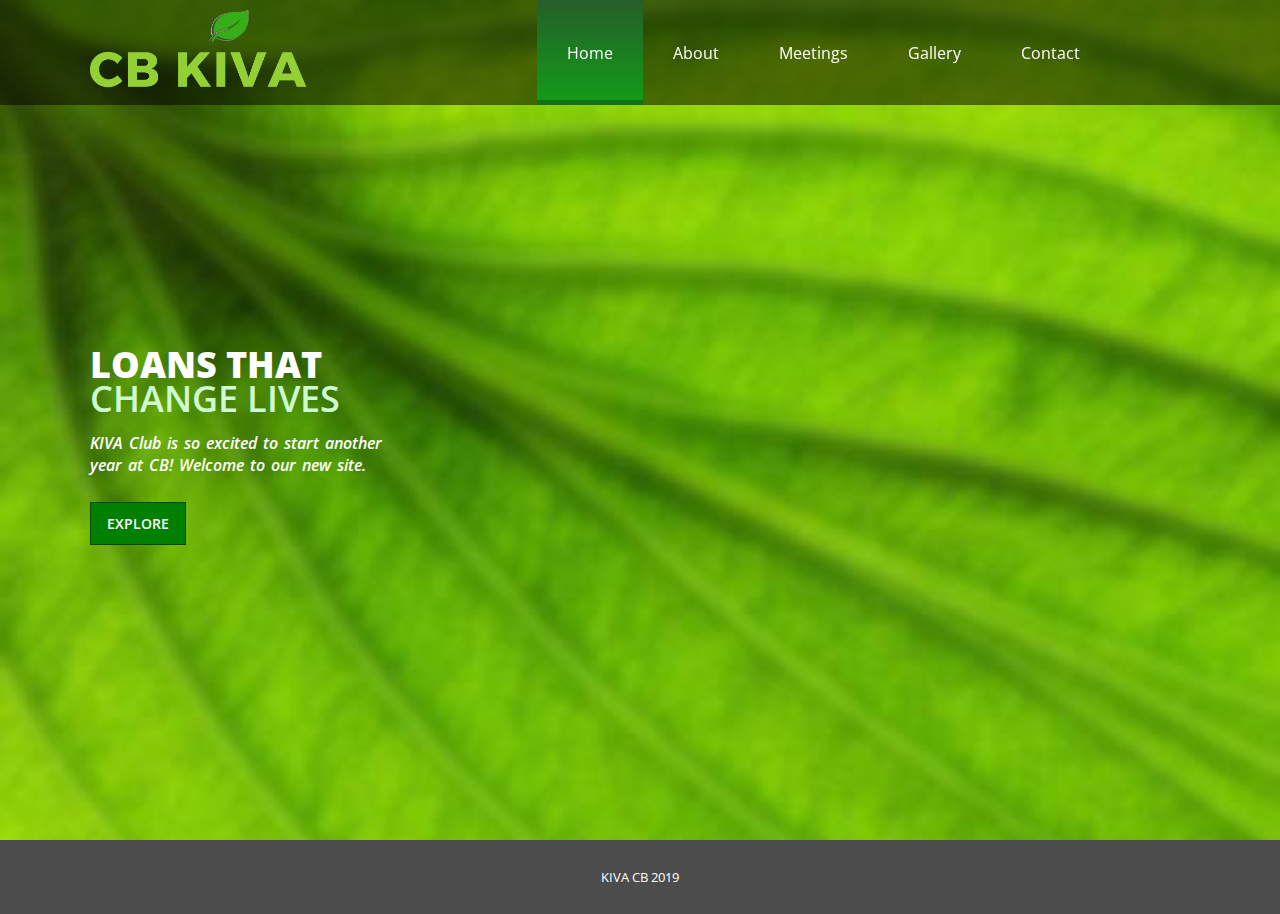
<file: Product/index.html>
<!DOCTYPE html>
<html lang="en">

<head>

    <!-- Title Tag -->
    <title>CB KIVA</title>
    <!-- <<Mobile Viewport Code>> -->
    <meta name="viewport" content="width=device-width, initial-scale=1, maximum-scale=1">

    <!-- <<Attched Stylesheets>> -->
    <link rel="stylesheet" href="css/theme.css" type="text/css" />
    <link rel="stylesheet" href="css/media.css" type="text/css" />
    <link href='https://fonts.googleapis.com/css?family=Open+Sans:400,300,600,600italic,400italic,800,700' rel='stylesheet' type='text/css'>
    <link href='https://fonts.googleapis.com/css?family=Oswald:400,700,300' rel='stylesheet' type='text/css'>

</head>
<body>

<!-- \\ Begin Holder \\ -->
<div class="DesignHolder">
	<!-- \\ Begin Frame \\ -->
	<div class="LayoutFrame">
        <!-- \\ Begin Header \\ -->
        <header>
            <div class="Center">
                <div class="site-logo">
                	<h1><a href="#"><img src = "img/logoicon.png"></a></h1>
                </div>
               <div id="mobile_sec">
               <div class="mobile"><i class="fa fa-bars"></i><i class="fa fa-times"></i></div>
                <div class="menumobile">
                    <!-- \\ Begin Navigation \\ -->
                    <nav class="Navigation">
                        <ul>
                            <li class = "active">
                                <a href="#home">Home</a>
                                <span class="menu-item-bg"></span>
                            </li>
                            <li>
                              <li>
                                <a href="#">About</a>
                                <ul class="dropdown">
                                  <li><a href="about.html">Overview</a></li>
                                  <li><a href="goals.html">Goals</a></li>
                                </ul>
                                  <span class="menu-item-bg"></span>
                              </li>
                            </li>
                            <li>
                                <a href="meetings.html">Meetings</a>
                                <span class="menu-item-bg"></span>
                            </li>
                            <li>
                                <a href="gallery.html">Gallery</a>
                                <span class="menu-item-bg"></span>
                            </li>
                            <li>
                              <a href="#">Contact</a>
                              <ul class="dropdown">
                                <li><a href="contact.html">Reach Us</a></li>
                                <li><a href="faq.html">FAQ</a></li>
                              </ul>
                                <span class="menu-item-bg"></span>
                            </li>
                        </ul>
                    </nav>
                    <!-- // End Navigation // -->
				</div>
				</div>
                <div class="clear"></div>
            </div>
        </header>
        <!-- // End Header // -->
        <!-- \\ Begin Banner Section \\ -->
        <div class="Banner_sec" id="home">
            <!--  \\ Begin banner Side -->
            <div class="bannerside">
	            <div class="Center">
                    <!--  \\ Begin Left Side -->
                    <div class="leftside">
                        <h3>Loans That<span>CHANGE LIVES</span></h3>
                        <p>KIVA Club is so excited to start another year at CB! Welcome to our new site.</p>
                        <a href="about.html">EXPLORE</a>
                    </div>
                    <!--  // End Left Side // -->

						</ul>
                    </div>
                    <!--  // End Right Side // -->
	            </div>
            </div>

        <!-- // End Banner Section // -->
                    <!-- \\ Begin Footer \\-->
                    <footer>
                        <div class="Cntr">
                            <p>KIVA CB 2019</p>
                        </div>
                    </footer>
                    <!-- // End Footer // -->
                </div>
                <!-- // End Get Section // -->

            </div>
            <!-- // End Contact Section // -->
        </div>
        <!-- // End Container // -->
	</div>
	<!-- // End Layout Frame // -->
</div>
<!-- // End Design Holder // -->
<div id="loader-wrapper">
<div id="loader"></div>

    <div class="loader-section section-left"></div>
    <div class="loader-section section-right"></div>

</div>

<!-- Attched Javascripts -->
<script type="text/javascript" src="js/jquery-1.11.0.min.js"></script>
<script type="text/javascript" src="js/global.js"></script>


</body>
</html>
</file>
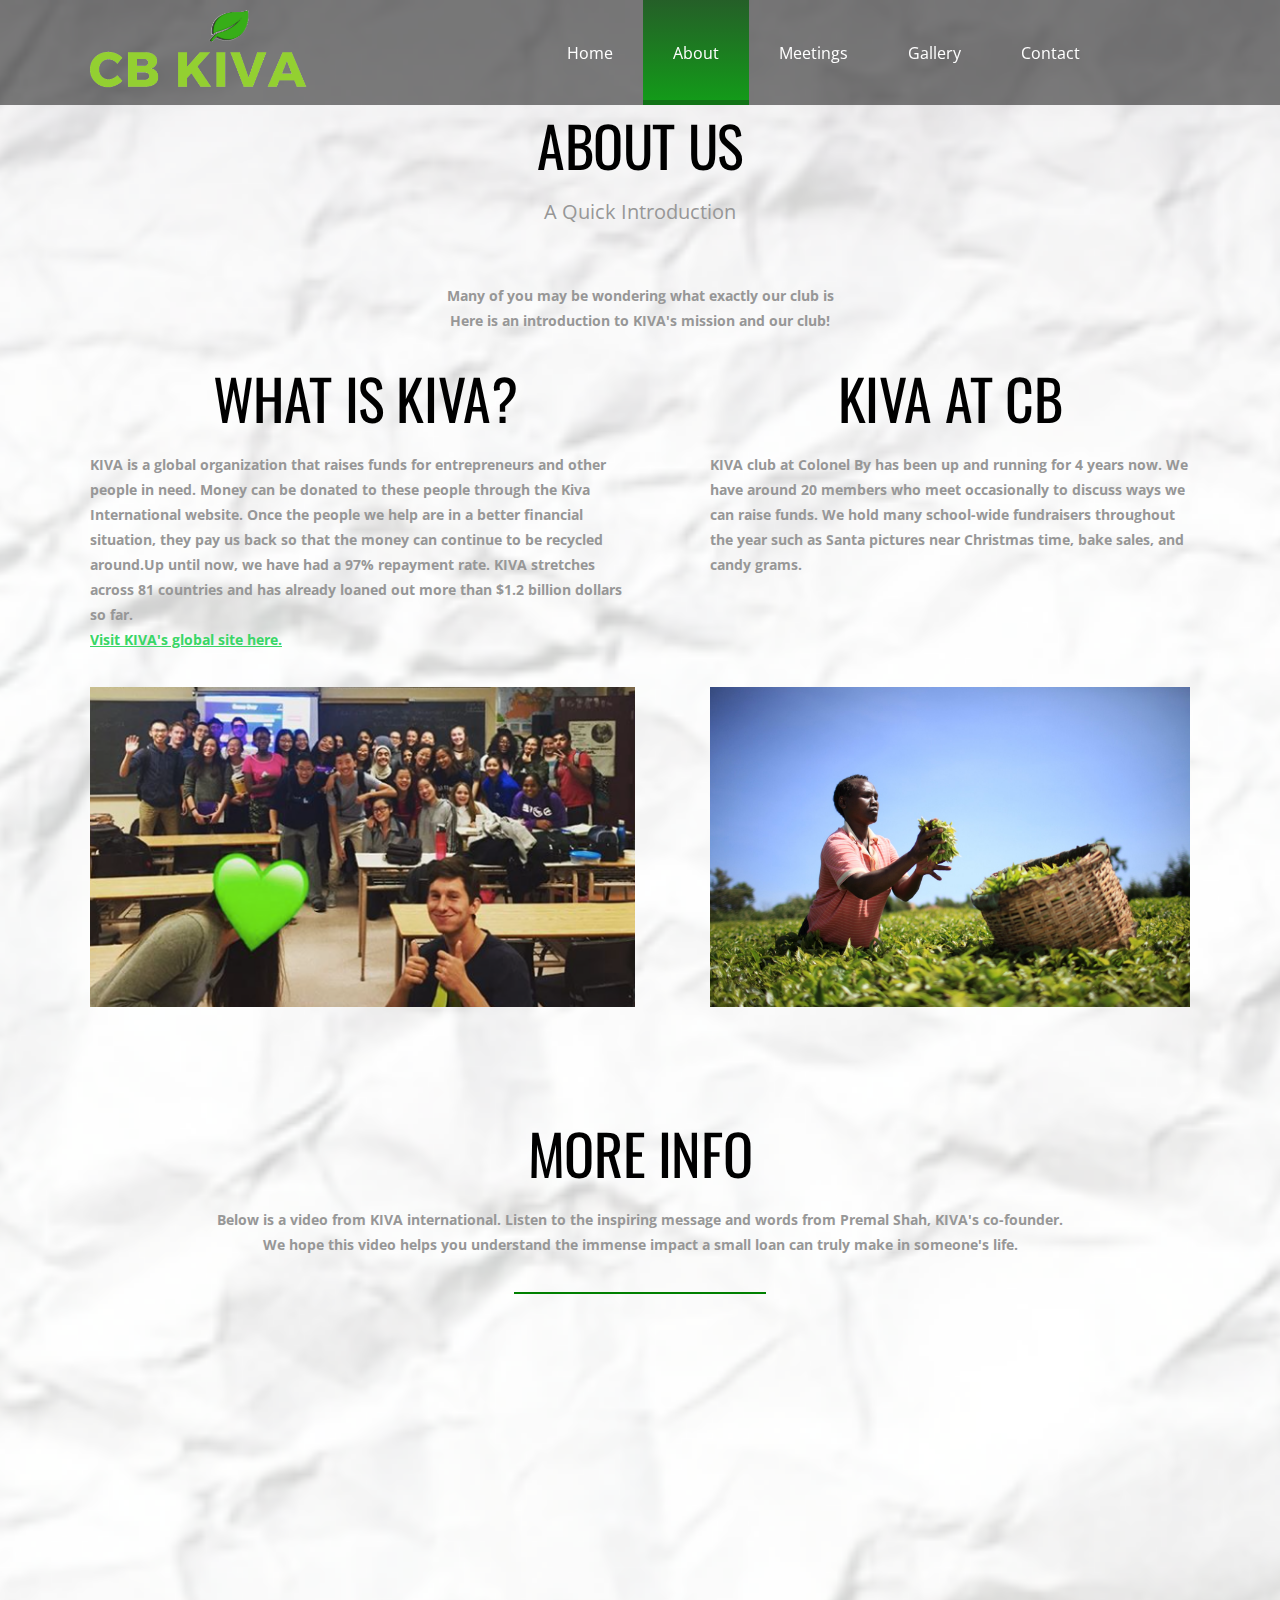
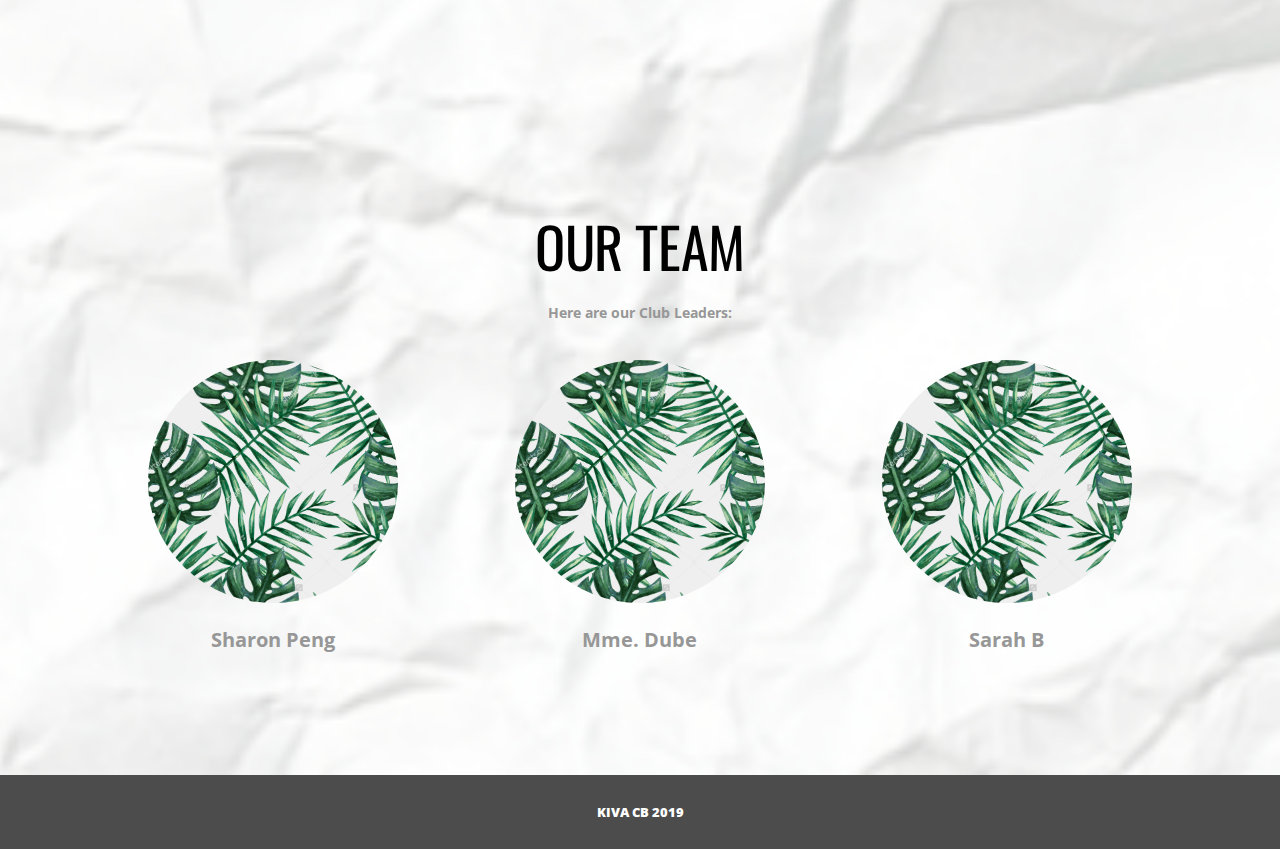
<file: Product/about.html>
<!DOCTYPE html>
<html lang="en">

<head>

    <!-- Title Tag -->
    <title>CB KIVA</title>
    <!-- <<Mobile Viewport Code>> -->
    <meta name="viewport" content="width=device-width, initial-scale=1, maximum-scale=1">

    <!-- <<Attched Stylesheets>> -->
    <link rel="stylesheet" href="css/theme.css" type="text/css" />
    <link rel="stylesheet" href="css/media.css" type="text/css" />
    <link href='https://fonts.googleapis.com/css?family=Open+Sans:400,300,600,600italic,400italic,800,700' rel='stylesheet' type='text/css'>
    <link href='https://fonts.googleapis.com/css?family=Oswald:400,700,300' rel='stylesheet' type='text/css'>

</head>
<body>

<!-- \\ Begin Holder \\ -->
<div class="DesignHolder">
	<!-- \\ Begin Frame \\ -->
	<div class="LayoutFrame">
        <!-- \\ Begin Header \\ -->
        <header>
            <div class="Center">
                <div class="site-logo">
                  <h1><a href="index.html"><img src = "img/logoicon.png"></a></h1>
                </div>
               <div id="mobile_sec">
               <div class="mobile"><i class="fa fa-bars"></i><i class="fa fa-times"></i></div>
                <div class="menumobile">
                    <!-- \\ Begin Navigation \\ -->
                    <nav class="Navigation">
                        <ul>
                            <li>
                                <a href="index.html">Home</a>
                                <span class="menu-item-bg"></span>
                            </li>
                            <li class = "active">
                                <a href="#">About</a>
                                <ul class="dropdown">
                                  <li><a href="about.html">Overview</a></li>
                                  <li><a href="goals.html">Goals</a></li>
                                </ul>
                                  <span class="menu-item-bg"></span>
                              </li>
                            <li>
                                <a href="meetings.html">Meetings</a>
                                <span class="menu-item-bg"></span>
                            </li>
                            <li>
                                <a href="gallery.html">Gallery</a>
                                <span class="menu-item-bg"></span>
                            </li>
                            <li>
                              <a href="#">Contact</a>
                              <ul class="dropdown">
                                <li><a href="contact.html">Reach Us</a></li>
                                <li><a href="faq.html">FAQ</a></li>
                              </ul>
                                <span class="menu-item-bg"></span>
                            </li>
                        </ul>
                    </nav>
                    <!-- // End Navigation // -->
				</div>
				</div>
                <div class="clear"></div>
            </div>
        </header>
        <!-- // End Header // -->

        <!-- \\ Begin Container \\ -->
        <div id="Container">
            <!-- \\ Begin About Section \\ -->
            <div class="About_sec" id="about">
                <div class="Center">
                    <h2>About Us</h2>
                            <div class="Description">
                                <h3>A Quick Introduction</h3>
                                <p><b>Many of you may be wondering what exactly our club is<br>Here is an introduction to KIVA's mission and our club!</p>
                    </div>
      <table>
      <tr>
        <td><h2><center>What is Kiva?</center></h2><p><b>KIVA is a global organization that raises funds for entrepreneurs and other people in need. Money can  be donated to these people through the Kiva International website. Once the people we help are in a better financial situation, they pay us back so that the money can continue to be recycled around.Up until now, we have had a 97% repayment rate. KIVA stretches across 81 countries and has already loaned out more than $1.2 billion dollars so far.<br><a href="https://www.kiva.org">Visit KIVA's global site here.</a></p></td>
        <td>&nbsp;&nbsp;</td>
        <td><h2><center>KIVA at CB</center></h2><p><b>KIVA club at Colonel By has been up and running for 4 years now. We have around 20 members who meet occasionally to discuss ways we can raise funds. We hold many school-wide fundraisers throughout the year such as Santa pictures near Christmas time, bake sales, and candy grams. </p></td>
      </tr>
      <tr>
        <td width = "50%"><img src="img/kivacb.png" height="250px" width="545px"><br><br><br><br></td>
        <td>&nbsp;&nbsp;&nbsp;&nbsp;&nbsp;&nbsp;&nbsp;&nbsp;&nbsp;&nbsp;&nbsp;&nbsp;&nbsp;&nbsp;&nbsp;&nbsp;&nbsp;&nbsp;&nbsp;&nbsp;&nbsp;</td>
        <td><img src="img/kivagirl.jpg" height="130px"><br><br></td>
      </tr>
    </table>

    <h2><br>More Info</h2>
    <p><b> Below is a video from KIVA international. Listen to the inspiring message and words from Premal Shah, KIVA's co-founder.<br> We hope this video helps you understand the immense impact a small loan can truly make in someone's life.</b></p>
    <div class="Line"></div><b><p>
    <center><iframe width="600" height="400" src="https://www.youtube.com/embed/TLQX_5kQHyo" frameborder="0" allow="accelerometer; autoplay; encrypted-media; gyroscope; picture-in-picture" allowfullscreen></iframe>
    </center>
    <h2><br>Our Team</h2>
    <table width="94%" style="width:100%">

   <td><center>
     <img src="img/dube.jpeg" width="250" height="250" class="img-circle"></center></td>
   <td><center>
     <img src="img/dube.jpeg" width="250" height="250" class="img-circle">
   </center></td>
   <td><center>
     <img src="img/dube.jpeg" width="250" height="250" class="img-circle">
   </center></td>
   <tr>
     <td><center>
       <h3><b>Sharon Peng</h3></td>
     <td><center>
       <h3><b>Mme. Dube</h3> </td>
     <td><center>
       <h3><b>Sarah B</h3></td>
  </tr>
   <center><p><b>Here are our Club Leaders:</p></center>
</tr>
</table>
                </div>

            </div>

            <!-- \\ Begin Footer \\-->
            <footer>
                <div class="Cntr">
                    <p>KIVA CB 2019</p>
                </div>
            </footer>
            <!-- // End Footer // -->
        </div>
        <!-- // End Get Section // -->

    </div>
    <!-- // End Contact Section // -->
</div>
<!-- // End Container // -->
</div>
<!-- // End Layout Frame // -->
</div>
<!-- // End Design Holder // -->
<div id="loader-wrapper">
<div id="loader"></div>

<div class="loader-section section-left"></div>
<div class="loader-section section-right"></div>

</div>

<!-- Attched Javascripts -->
<script type="text/javascript" src="js/jquery-1.11.0.min.js"></script>
<script type="text/javascript" src="js/global.js"></script>


</body>
</html>
</file>
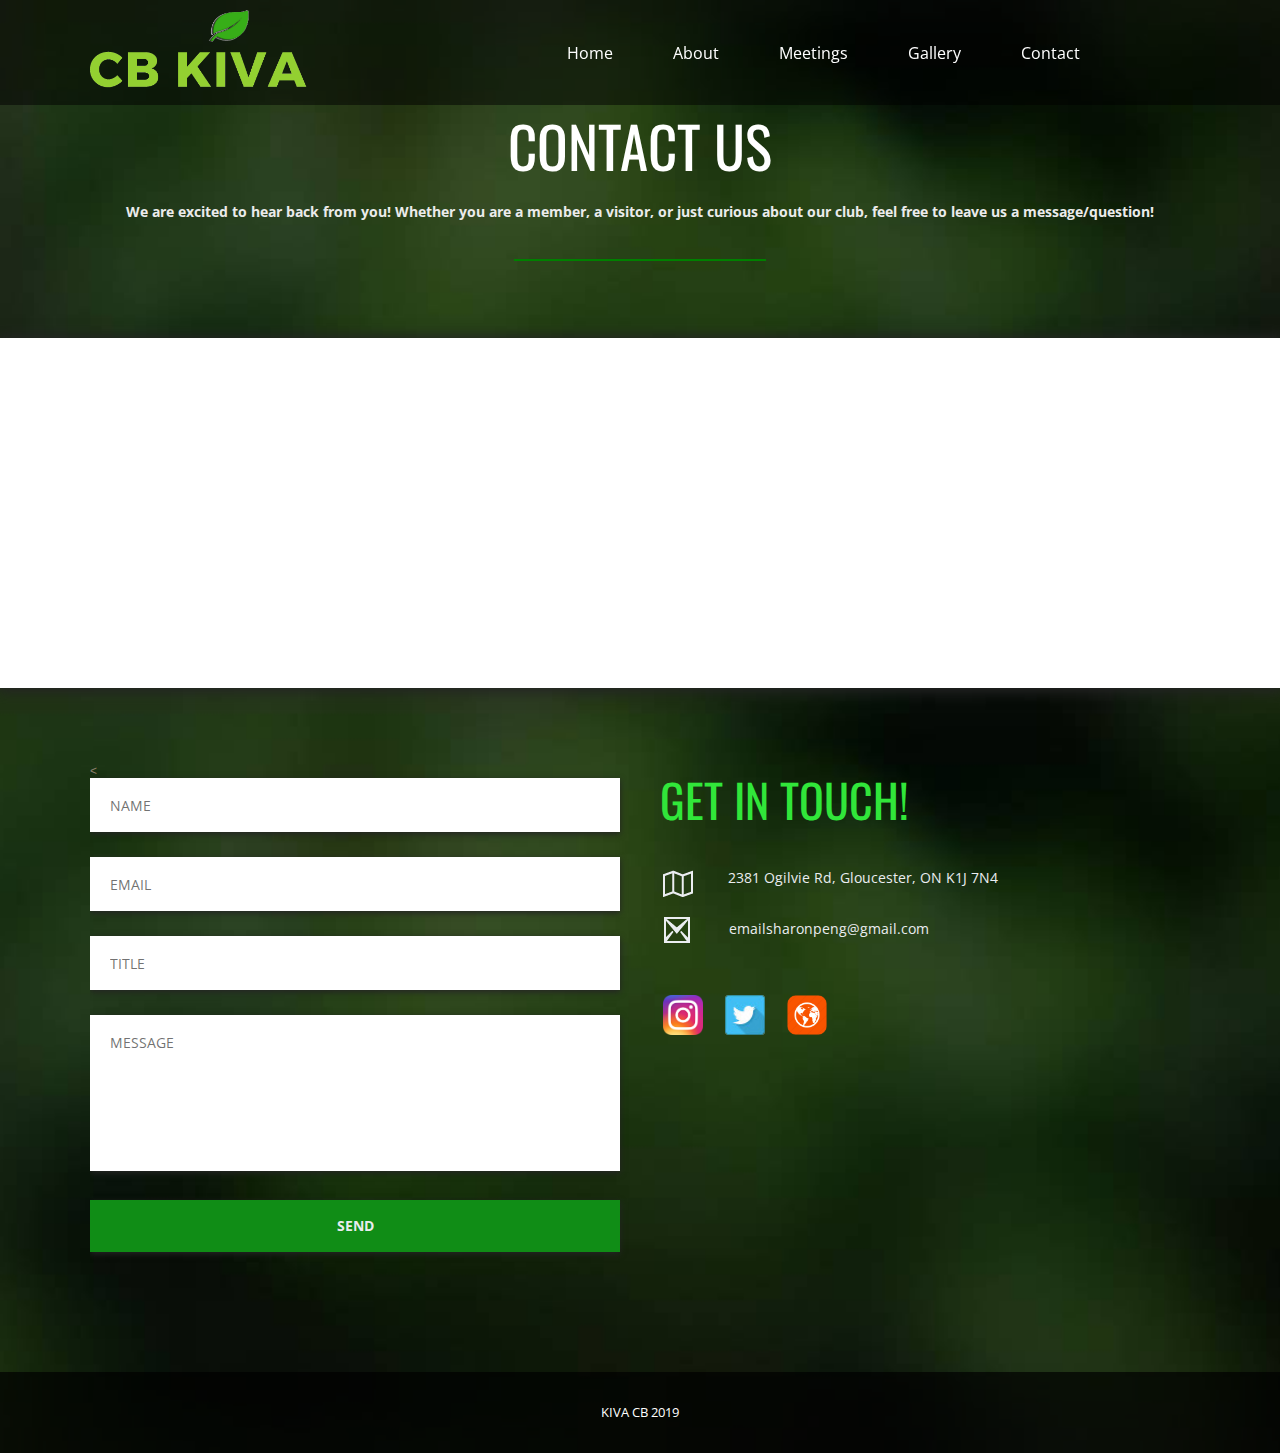
<file: Product/contact.html>
<!DOCTYPE html>
<html lang="en">

<head>

    <!-- Title Tag -->
    <title>CB KIVA</title>
    <!-- <<Mobile Viewport Code>> -->
    <meta name="viewport" content="width=device-width, initial-scale=1, maximum-scale=1">

    <!-- <<Attched Stylesheets>> -->
    <link rel="stylesheet" href="css/theme.css" type="text/css" />
    <link rel="stylesheet" href="css/media.css" type="text/css" />
    <link href='https://fonts.googleapis.com/css?family=Open+Sans:400,300,600,600italic,400italic,800,700' rel='stylesheet' type='text/css'>
    <link href='https://fonts.googleapis.com/css?family=Oswald:400,700,300' rel='stylesheet' type='text/css'>

</head>
<body>

<!-- \\ Begin Holder \\ -->
<div class="DesignHolder">
	<!-- \\ Begin Frame \\ -->
	<div class="LayoutFrame">
        <!-- \\ Begin Header \\ -->
        <header>
            <div class="Center">
                <div class="site-logo">
                  <h1><a href="index.html"><img src = "img/logoicon.png"></a></h1>
                </div>
               <div id="mobile_sec">
               <div class="mobile"><i class="fa fa-bars"></i><i class="fa fa-times"></i></div>
                <div class="menumobile">
                    <!-- \\ Begin Navigation \\ -->
                    <nav class="Navigation">
                        <ul>
                            <li>
                                <a href="index.html">Home</a>
                                <span class="menu-item-bg"></span>
                            </li>
                            <li>
                              <a href="#">About</a>
                              <ul class="dropdown">
                                <li><a href="about.html">Overview</a></li>
                                <li><a href="goals.html">Goals</a></li>
                              </ul>
                                <span class="menu-item-bg"></span>
                            </li>
                            <li>
                                <a href="meetings.html">Meetings</a>
                                <span class="menu-item-bg"></span>
                            </li>
                            <li>
                                <a href="gallery.html">Gallery</a>
                                <span class="menu-item-bg"></span>
                            </li>
                            <li>
                              <a href="#">Contact</a>
                              <ul class="dropdown">
                                <li><a href="contact.html">Reach Us</a></li>
                                <li><a href="faq.html">FAQ</a></li>
                              </ul>
                                <span class="menu-item-bg"></span>
                            </li>
                        </ul>
                    </nav>
                    <!-- // End Navigation // -->
				</div>
				</div>
                <div class="clear"></div>
            </div>
        </header>
        <!-- // End Header // -->
        <!-- \\ Begin Contact Section \\ -->
        <div class="Contact_sec" id="contact">
            <div class="Contactside">
                <div class="Center">
                    <h2>contact us</h2>
                    <p><b>We are excited to hear back from you! Whether you are a member, a visitor, or just curious about our club, feel free to leave us a message/question!</b></p>
                    <div class="Line"></div>
                </div>

            </div>

                <div class="Map">
        <iframe src="https://www.google.com/maps/embed?pb=!1m18!1m12!1m3!1d2798.7232190038285!2d-75.60239438477392!3d45.45523334206333!2m3!1f0!2f0!3f0!3m2!1i1024!2i768!4f13.1!3m3!1m2!1s0x4cce10225d8e40cb%3A0x3025fa1e80ed33f8!2sColonel+By+Secondary+School!5e0!3m2!1sen!2sca!4v1546546548777"
        width="1450" height="350" allowfullscreen></iframe>
                    <div id="GoogleMap"></div>

                </div>

                <!-- \\ Begin Get Section \\ -->
                <div class="Get_sec">
                    <div class="Mid">
                        <!-- \\ Begin Left Side \\ -->
                        <div class="Leftside">
                          <!-- \\Tentatively make form bring visitor ro homepage until client decides where to send this information, etc. \\ -->
                            <<form action="index.html">
                                <fieldset>
                                    <p><input type="text" value="" placeholder="NAME" class="field"></p>
                                    <p><input type="email" value="" placeholder="EMAIL" class="field"></p>
                                    <p><input type="text" value="" placeholder="TITLE" class="field"></p>
                                    <p><textarea cols="2"  rows="2" placeholder="MESSAGE"></textarea></p>
                                    <p><input type="submit" value="send" class="button"></p>
                                </fieldset>
                            </form>
                        </div>
                        <!-- // End Left Side // -->
                        <!-- \\ Begin Right Side \\ -->
                        <div class="Rightside">
                            <h3>Get in touch!</h3>
                                <address>
                                    2381 Ogilvie Rd, Gloucester, ON K1J 7N4
                                </address>
                                <address class="Email">
                                    <a href="mailto:emailsharonpeng@gmail.com">emailsharonpeng@gmail.com</a>
                                </address>
                                <div class="clear"></div>
                                <ul>
                                    <li><a rel="nofollow" href="https://www.instagram.com/cb.kiva/"
                                   target="_parent"><img src="img/instagramicon.png" alt="image" width="40px" height="40px"></a></li>
                                   <!--Link can be attached to KIVA's twitter account once they make one.-->
                                    <li><a rel="nofollow" href="https://twitter.com"
                                   target="_parent"><img src="img/twitter-icn.png" alt="image" width="40px" height="40px"></a></li>
                                   <li><a rel="nofollow" href="https://www.kiva.org"
                                  target="_parent"><img src="img/world.png" alt="image" width="40px" height="40px"></a></li>                                </ul>
                        </div>
                        <!-- // End Right Side // -->
                    </div>
                    <!-- \\ Begin Footer \\-->
                    <footer>
                        <div class="Cntr">
                            <p>KIVA CB 2019</p>
                        </div>
                    </footer>
                    <!-- // End Footer // -->
                </div>
                <!-- // End Get Section // -->

            </div>
            <!-- // End Contact Section // -->
        </div>
        <!-- // End Container // -->
        </div>
        <!-- // End Layout Frame // -->
        </div>
        <!-- // End Design Holder // -->
        <div id="loader-wrapper">
        <div id="loader"></div>

        <div class="loader-section section-left"></div>
        <div class="loader-section section-right"></div>

        </div>

        <!-- Attched Javascripts -->
        <script type="text/javascript" src="js/jquery-1.11.0.min.js"></script>
        <script type="text/javascript" src="js/global.js"></script>


        </body>
        </html>
</file>
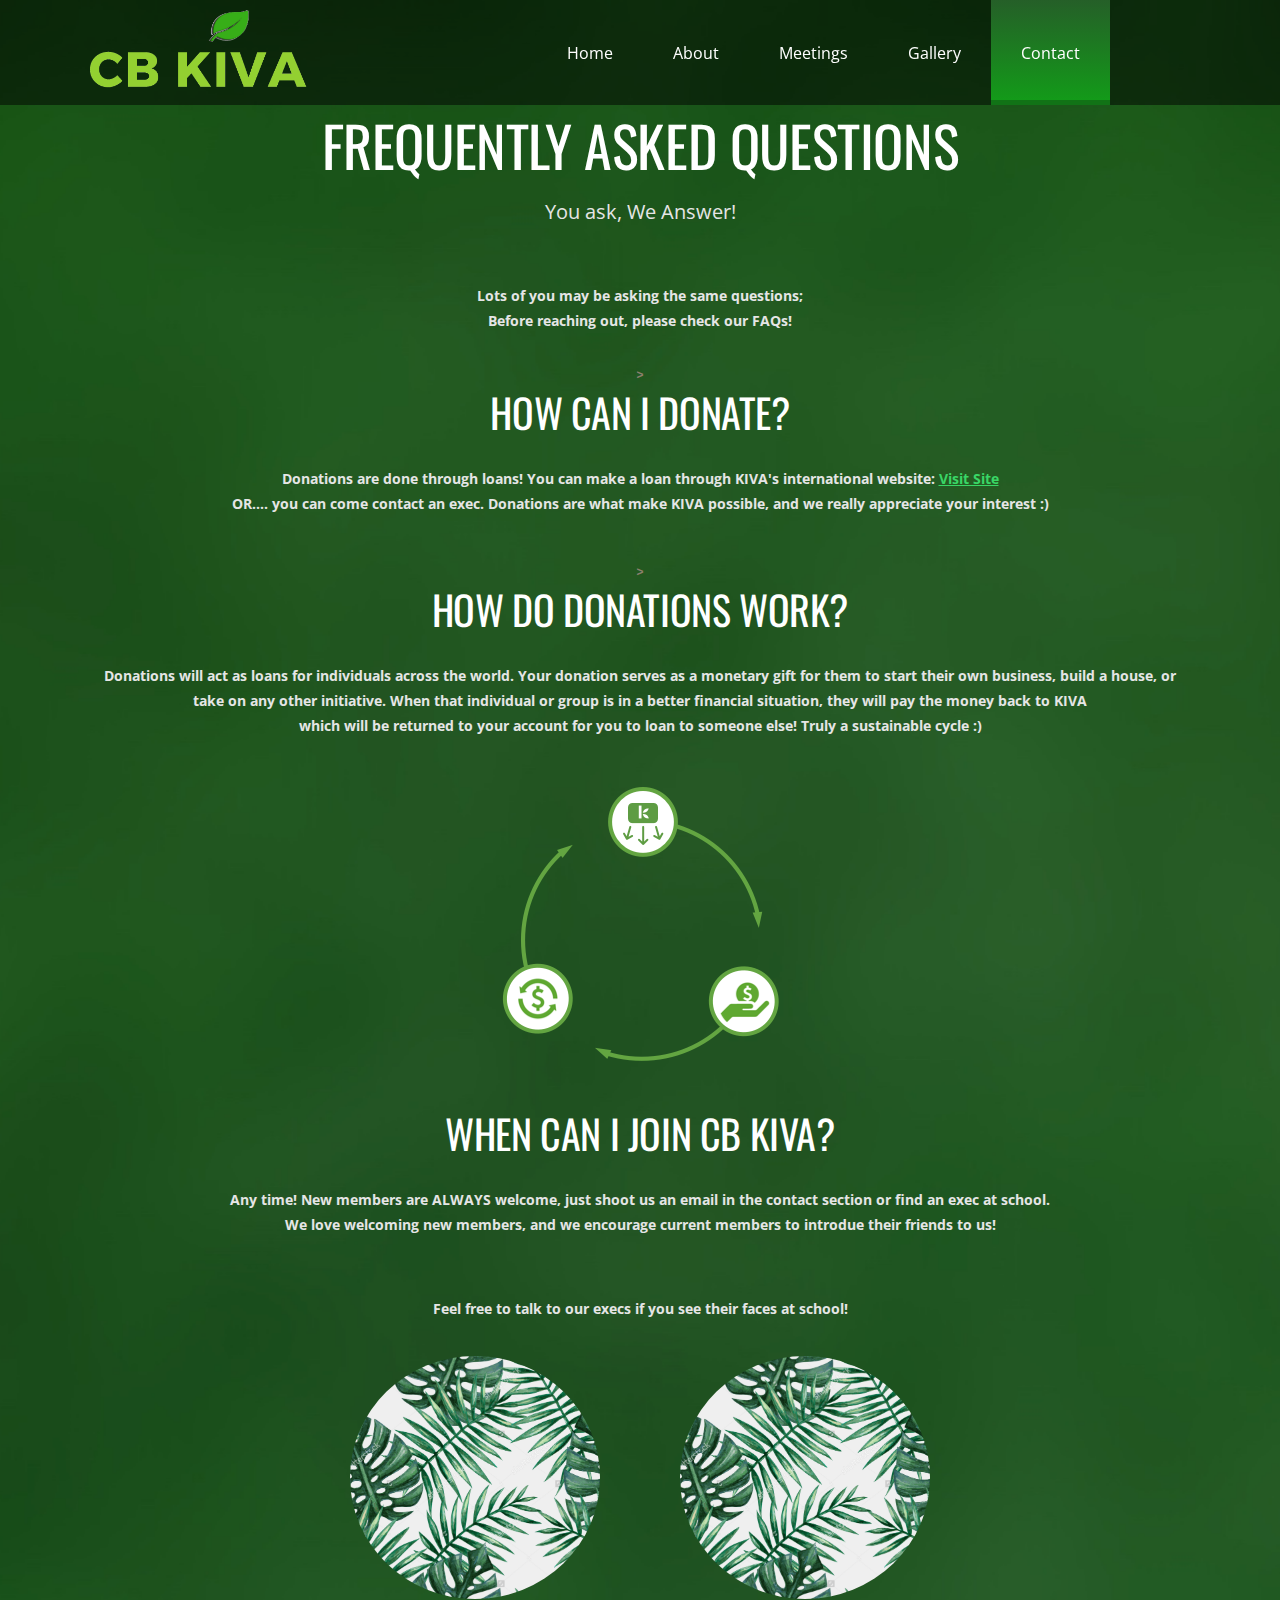
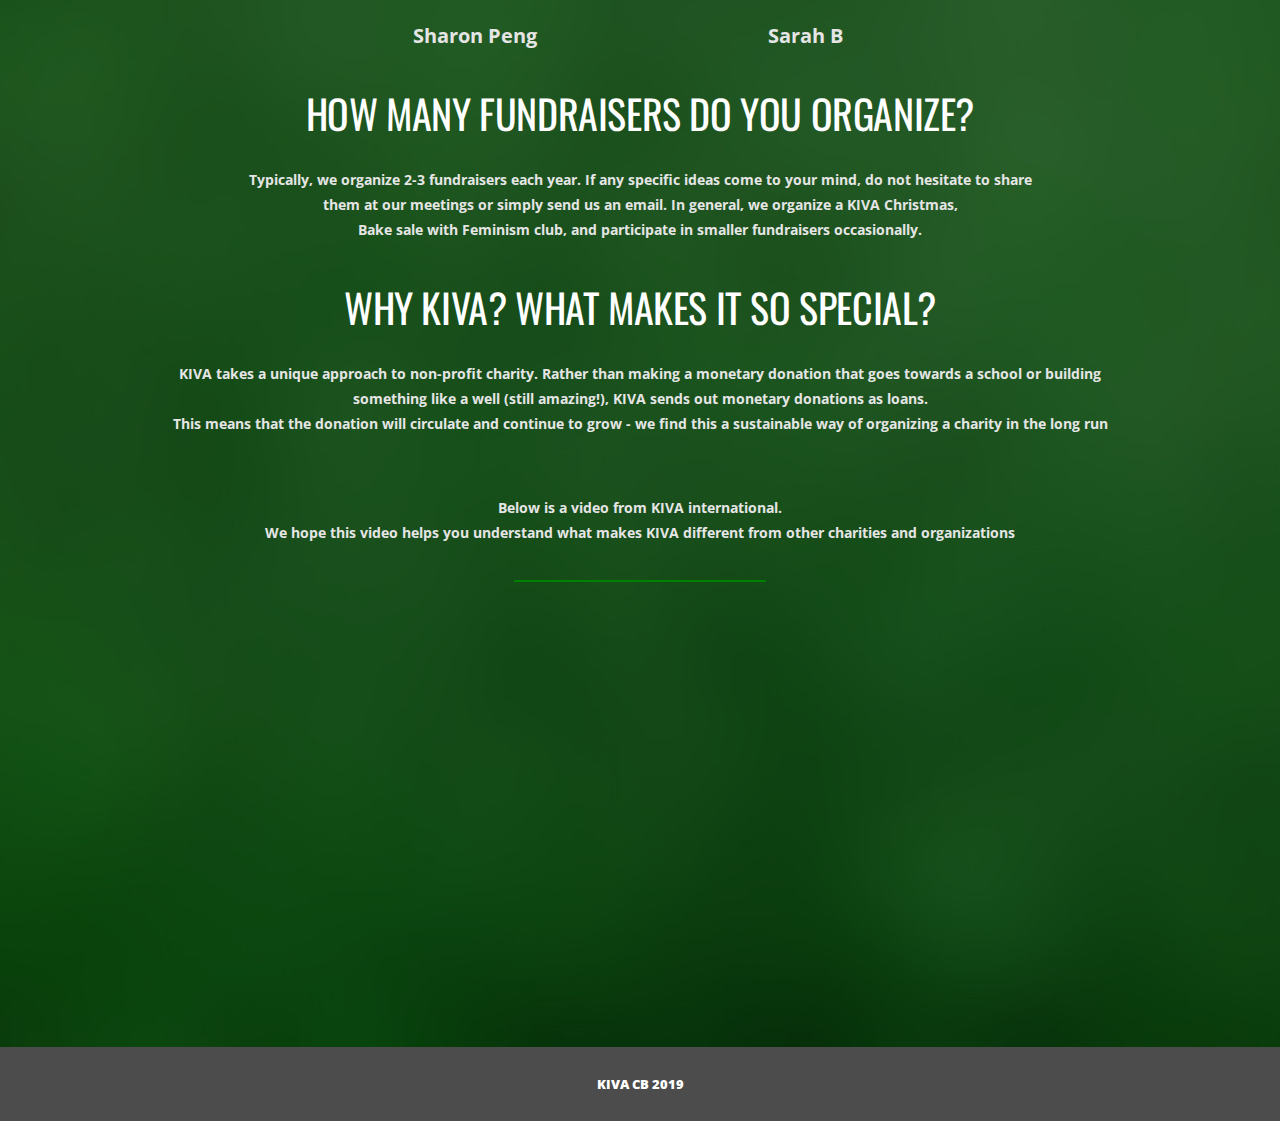
<file: Product/faq.html>
<!DOCTYPE html>
<html lang="en">

<head>

    <!-- Title Tag -->
    <title>CB KIVA</title>
    <!-- <<Mobile Viewport Code>> -->
    <meta name="viewport" content="width=device-width, initial-scale=1, maximum-scale=1">

    <!-- <<Attched Stylesheets>> -->
    <link rel="stylesheet" href="css/theme.css" type="text/css" />
    <link rel="stylesheet" href="css/media.css" type="text/css" />
    <link href='https://fonts.googleapis.com/css?family=Open+Sans:400,300,600,600italic,400italic,800,700' rel='stylesheet' type='text/css'>
    <link href='https://fonts.googleapis.com/css?family=Oswald:400,700,300' rel='stylesheet' type='text/css'>

</head>
<body>

<!-- \\ Begin Holder \\ -->
<div class="DesignHolder">
	<!-- \\ Begin Frame \\ -->
	<div class="LayoutFrame">
        <!-- \\ Begin Header \\ -->
        <header>
            <div class="Center">
                <div class="site-logo">
                  <h1><a href="index.html"><img src = "img/logoicon.png"></a></h1>
                </div>
               <div id="mobile_sec">
               <div class="mobile"><i class="fa fa-bars"></i><i class="fa fa-times"></i></div>
                <div class="menumobile">
                    <!-- \\ Begin Navigation \\ -->
                    <nav class="Navigation">
                        <ul>
                            <li>
                                <a href="index.html">Home</a>
                                <span class="menu-item-bg"></span>
                            </li>
                            <li>
                                <a href="#">About</a>
                                <ul class="dropdown">
                                  <li><a href="about.html">Overview</a></li>
                                  <li><a href="goals.html">Goals</a></li>
                                </ul>
                                  <span class="menu-item-bg"></span>
                              </li>
                            <li>
                                <a href="meetings.html">Meetings</a>
                                <span class="menu-item-bg"></span>
                            </li>
                            <li>
                                <a href="gallery.html">Gallery</a>
                                <span class="menu-item-bg"></span>
                            </li>
                            <li>
                              <li class = "active">
                              <a href="#">Contact</a>
                              <ul class="dropdown">
                                <li><a href="contact.html">Reach Us</a></li>
                                <li><a href="faq.html">FAQ</a></li>
                              </ul>
                                <span class="menu-item-bg"></span>
                            </li>
                        </ul>
                    </nav>
                    <!-- // End Navigation // -->
				</div>
				</div>
                <div class="clear"></div>
            </div>
        </header>
        <!-- // End Header // -->

        <!-- \\ Begin Container \\ -->
        <div id="Container">
            <!-- \\ Begin About Section \\ -->
            <div class="faq_sec" id="faq">
                <div class="Center">
                    <h2>Frequently Asked Questions</h2>
                            <div class="Description">
                                <h3>You ask, We Answer!</h3>
                                <p><b>Lots of you may be asking the same questions;<br>Before reaching out, please check our FAQs!</p>
                    </div>

      ><h4><center>How can I donate?</center></h4><p><b>Donations are done through loans! You can make a loan through KIVA's international website: <a href="https://www.kiva.org">Visit Site</a><br>OR.... you can come contact an exec. Donations are what make KIVA possible, and we really appreciate your interest :)</p><br>
        ><h4><center>How do donations work?</center></h4><p><b>Donations will act as loans for individuals across the world. Your donation serves as a monetary gift for them to start their own business, build a house, or take on any other initiative. When that individual or group is in a better financial situation, they will pay the money back to KIVA <br>which will be returned to your account for you to loan to someone else! Truly a sustainable cycle :)</p><br>
        <center><img src = "img/kivadon.png"></center><br><br><br>

        <h4><center>When can I join CB KIVA?</center></h4><p><b>Any time! New members are ALWAYS welcome, just shoot us an email in the contact section or find an exec at school.<br>We love welcoming new members, and we encourage current members to introdue their friends to us!</p>
        <center>  <table width="100%" style="width:60%">

         <td><center>
           <img src="img/dube.jpeg" width="250" height="250" class="img-circle"></td>
         </center></td>
         <td><center>
           <img src="img/dube.jpeg" width="250" height="250" class="img-circle">
         </center></td>
         <tr>
           <td><center>
             <h3><b>Sharon Peng</h3></td>
           <td><center>
             <h3><b>Sarah B</h3></td>
        </tr>
         <center><p><b>Feel free to talk to our execs if you see their faces at school!</p></center>
        </tr>
        </table>

        <h4><center>How many fundraisers do you organize?</center></h4><p><b>Typically, we organize 2-3 fundraisers each year. If any specific ideas come to your mind, do not hesitate to share <br>them at our meetings or simply send us an email. In general, we organize a KIVA Christmas, <br>Bake sale with Feminism club, and participate in smaller fundraisers occasionally.</p>



          <h4><center>Why KIVA? What makes it so special?</center></h4><p><b>KIVA takes a unique approach to non-profit charity. Rather than making a monetary donation that goes towards a school or building <br>something like a well (still amazing!), KIVA sends out monetary donations as loans.<br>This means that the donation will circulate and continue to grow - we find this a sustainable way of organizing a charity in the long run</p>
    <p><b> Below is a video from KIVA international.<br> We hope this video helps you understand what makes KIVA different from other charities and organizations</b></p>
    <div class="Line"></div><b><p>
    <center><iframe width="560" height="315" src="https://www.youtube.com/embed/IEdy6XHkd9k" frameborder="0" allow="accelerometer; autoplay; encrypted-media; gyroscope; picture-in-picture" allowfullscreen></iframe>
    </center><center>

                </div>

            </div>

            <!-- \\ Begin Footer \\-->
            <footer>
                <div class="Cntr">
                    <p>KIVA CB 2019</p>
                </div>
            </footer>
            <!-- // End Footer // -->
        </div>
        <!-- // End Get Section // -->

    </div>
    <!-- // End Contact Section // -->
</div>
<!-- // End Container // -->
</div>
<!-- // End Layout Frame // -->
</div>
<!-- // End Design Holder // -->
<div id="loader-wrapper">
<div id="loader"></div>

<div class="loader-section section-left"></div>
<div class="loader-section section-right"></div>

</div>

<!-- Attched Javascripts -->
<script type="text/javascript" src="js/jquery-1.11.0.min.js"></script>
<script type="text/javascript" src="js/global.js"></script>


</body>
</html>
</file>
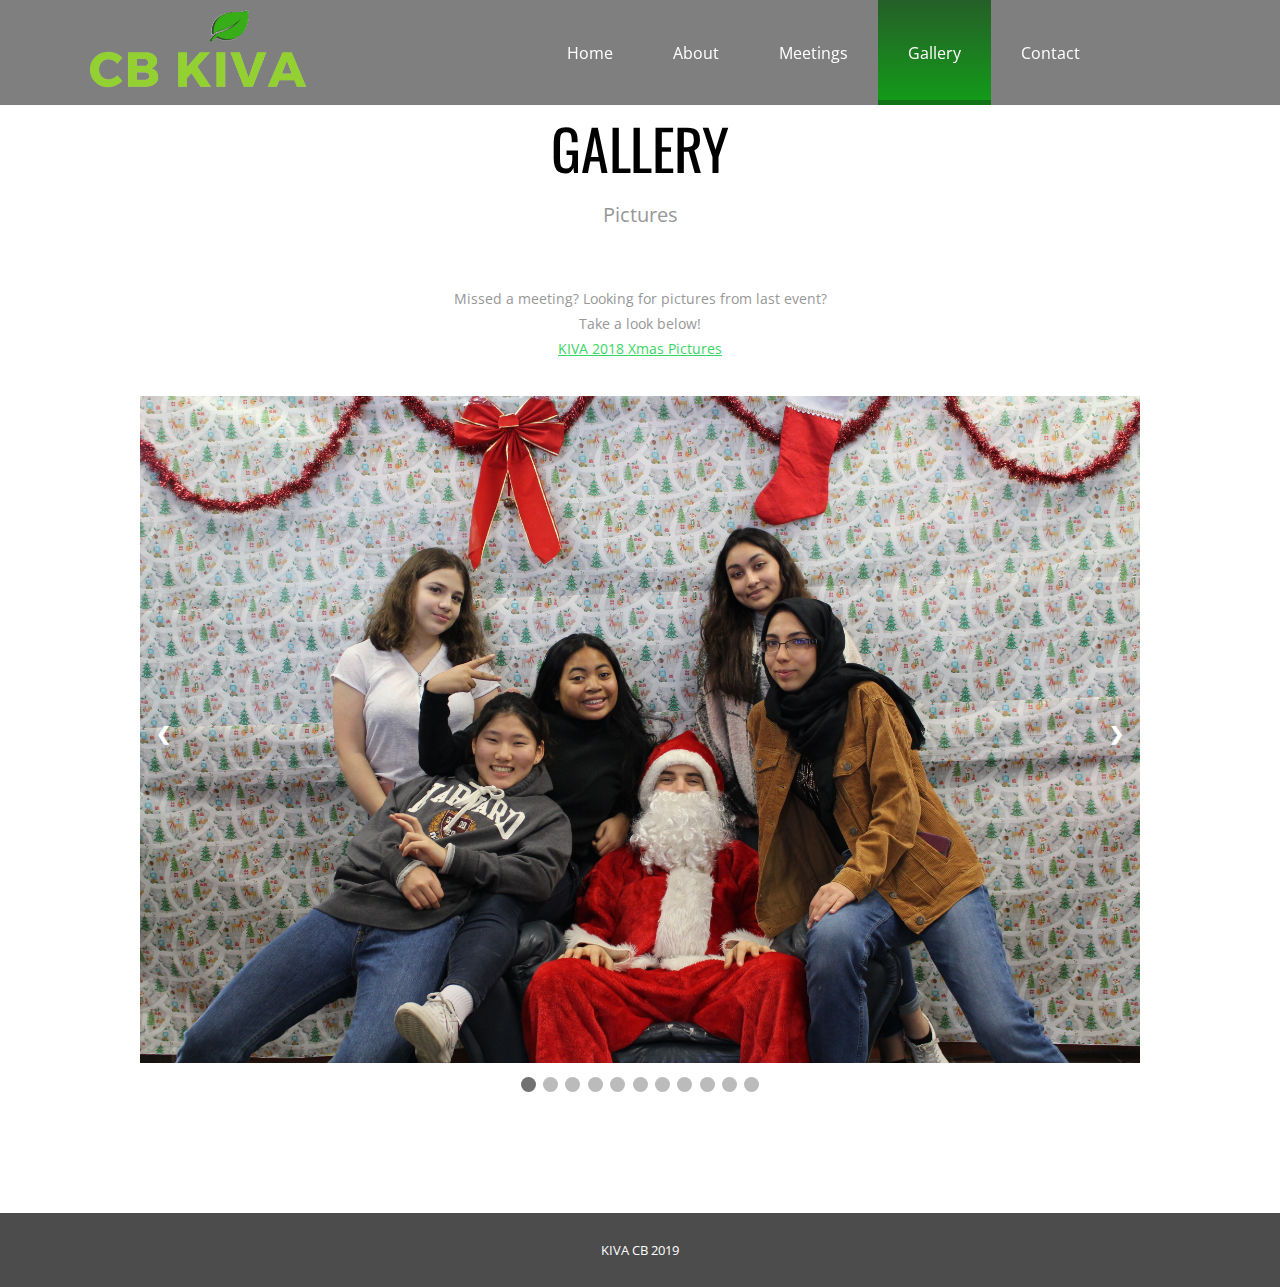
<file: Product/gallery.html>
<!DOCTYPE html>
<html lang="en">

<head>

    <!-- Title Tag -->
    <title>CB KIVA</title>
    <!-- <<Mobile Viewport Code>> -->
    <meta name="viewport" content="width=device-width, initial-scale=1, maximum-scale=1">

    <!-- <<Attched Stylesheets>> -->
    <link rel="stylesheet" href="css/theme.css" type="text/css" />
    <link rel="stylesheet" href="css/media.css" type="text/css" />
    <link href='https://fonts.googleapis.com/css?family=Open+Sans:400,300,600,600italic,400italic,800,700' rel='stylesheet' type='text/css'>
    <link href='https://fonts.googleapis.com/css?family=Oswald:400,700,300' rel='stylesheet' type='text/css'>

</head>
<body>

<!-- \\ Begin Holder \\ -->
<div class="DesignHolder">
	<!-- \\ Begin Frame \\ -->
	<div class="LayoutFrame">
        <!-- \\ Begin Header \\ -->
        <header>
            <div class="Center">
                <div class="site-logo">
                  <h1><a href="index.html"><img src = "img/logoicon.png"></a></h1>
                </div>
               <div id="mobile_sec">
               <div class="mobile"><i class="fa fa-bars"></i><i class="fa fa-times"></i></div>
                <div class="menumobile">
                    <!-- \\ Begin Navigation \\ -->
                    <nav class="Navigation">
                        <ul>
                            <li>
                                <a href="index.html">Home</a>
                                <span class="menu-item-bg"></span>
                            </li>
                            <li>
                              <a href="#">About</a>
                              <ul class="dropdown">
                                <li><a href="about.html">Overview</a></li>
                                <li><a href="goals.html">Goals</a></li>
                              </ul>
                                <span class="menu-item-bg"></span>
                            </li>
                            <li>
                                <a href="meetings.html">Meetings</a>
                                <span class="menu-item-bg"></span>
                            </li>
                            <li class  = "active">
                                <a href="gallery.html">Gallery</a>
                                <span class="menu-item-bg"></span>
                            </li>
                            <li>
                              <a href="#">Contact</a>
                              <ul class="dropdown">
                                <li><a href="contact.html">Reach Us</a></li>
                                <li><a href="faq.html">FAQ</a></li>
                              </ul>
                                <span class="menu-item-bg"></span>
                            </li>
                        </ul>
                    </nav>
                    <!-- // End Navigation // -->
				</div>

        </header>
        <!-- // End Header // -->
        <div class="Gallery_sec" id="gallery">
            <div class="Center"><p><p>
                <h2>Gallery</h2>
                        <div class="Description">
                            <h3>Pictures</h3>
                          <p>Missed a meeting? Looking for pictures from last event?<br>Take a look below!<br>
                          <a href="https://drive.google.com/drive/folders/1btM1U901_IOAYPxRtgwl2ZQxQrgLqNhR">KIVA 2018 Xmas Pictures</a>
                <div class="slideshow-container">
<div class="mySlides fade">
  <img src="img/kiva1.jpg" style="width:100%">
</div>

<div class="mySlides fade">
  <img src="img/kiva2.jpg" style="width:100%">
</div>

<div class="mySlides fade">
  <img src="img/kiva3.jpg" style="width:100%">
</div>

<div class="mySlides fade">
  <img src="img/kiva4.jpg" style="width:100%">
</div>

<div class="mySlides fade">
  <img src="img/kiva5.jpg" style="width:100%">
</div>

<div class="mySlides fade">
  <img src="img/kiva6.jpg" style="width:100%">
</div>

<div class="mySlides fade">
  <img src="img/kiva7.jpg" style="width:100%">
</div>

<div class="mySlides fade">
  <img src="img/kiva8.jpg" style="width:100%">
</div>

<div class="mySlides fade">
  <img src="img/kiva9.jpg" style="width:100%">
</div>

<div class="mySlides fade">
  <img src="img/kiva10.jpg" style="width:100%">
</div>

<div class="mySlides fade">
  <img src="img/kiva11.jpg" style="width:100%">
</div>

<a class="prev" onclick="plusSlides(-1)">&#10094;</a>
<a class="next" onclick="plusSlides(1)">&#10095;</a>

</div>
<br>

<div style="text-align:center">
  <span class="dot" onclick="currentSlide(1)"></span>
  <span class="dot" onclick="currentSlide(2)"></span>
  <span class="dot" onclick="currentSlide(3)"></span>
  <span class="dot" onclick="currentSlide(4)"></span>
  <span class="dot" onclick="currentSlide(5)"></span>
  <span class="dot" onclick="currentSlide(6)"></span>
  <span class="dot" onclick="currentSlide(7)"></span>
  <span class="dot" onclick="currentSlide(8)"></span>
  <span class="dot" onclick="currentSlide(9)"></span>
  <span class="dot" onclick="currentSlide(10)"></span>
  <span class="dot" onclick="currentSlide(11)"></span>

</div>

  </div>
<script>
var slideIndex = 1;
showSlides(slideIndex);

function plusSlides(n) {
  showSlides(slideIndex += n);
}

function currentSlide(n) {
  showSlides(slideIndex = n);
}

function showSlides(n) {
  var i;
  var slides = document.getElementsByClassName("mySlides");
  var dots = document.getElementsByClassName("dot");
  if (n > slides.length) {slideIndex = 1}
  if (n < 1) {slideIndex = slides.length}
  for (i = 0; i < slides.length; i++) {
      slides[i].style.display = "none";
  }
  for (i = 0; i < dots.length; i++) {
      dots[i].className = dots[i].className.replace(" active", "");
  }
  slides[slideIndex-1].style.display = "block";
  dots[slideIndex-1].className += " active";
}
</script><p><p>
              </div>
          </div>
          <!-- \\ Begin Footer \\-->
          <footer>
              <div class="Cntr">
                  <p>KIVA CB 2019</p>
              </div>
          </footer>
          <!-- // End Footer // -->
      </div>
      <!-- // End Get Section // -->

  </div>
  <!-- // End Contact Section // -->
  </div>
  <!-- // End Container // -->
  </div>
  <!-- // End Layout Frame // -->
  </div>
  <!-- // End Design Holder // -->
  <div id="loader-wrapper">
  <div id="loader"></div>

  <div class="loader-section section-left"></div>
  <div class="loader-section section-right"></div>

  </div>

  <!-- Attched Javascripts -->
  <script type="text/javascript" src="js/jquery-1.11.0.min.js"></script>
  <script type="text/javascript" src="js/global.js"></script>


  </body>
  </html>
</file>
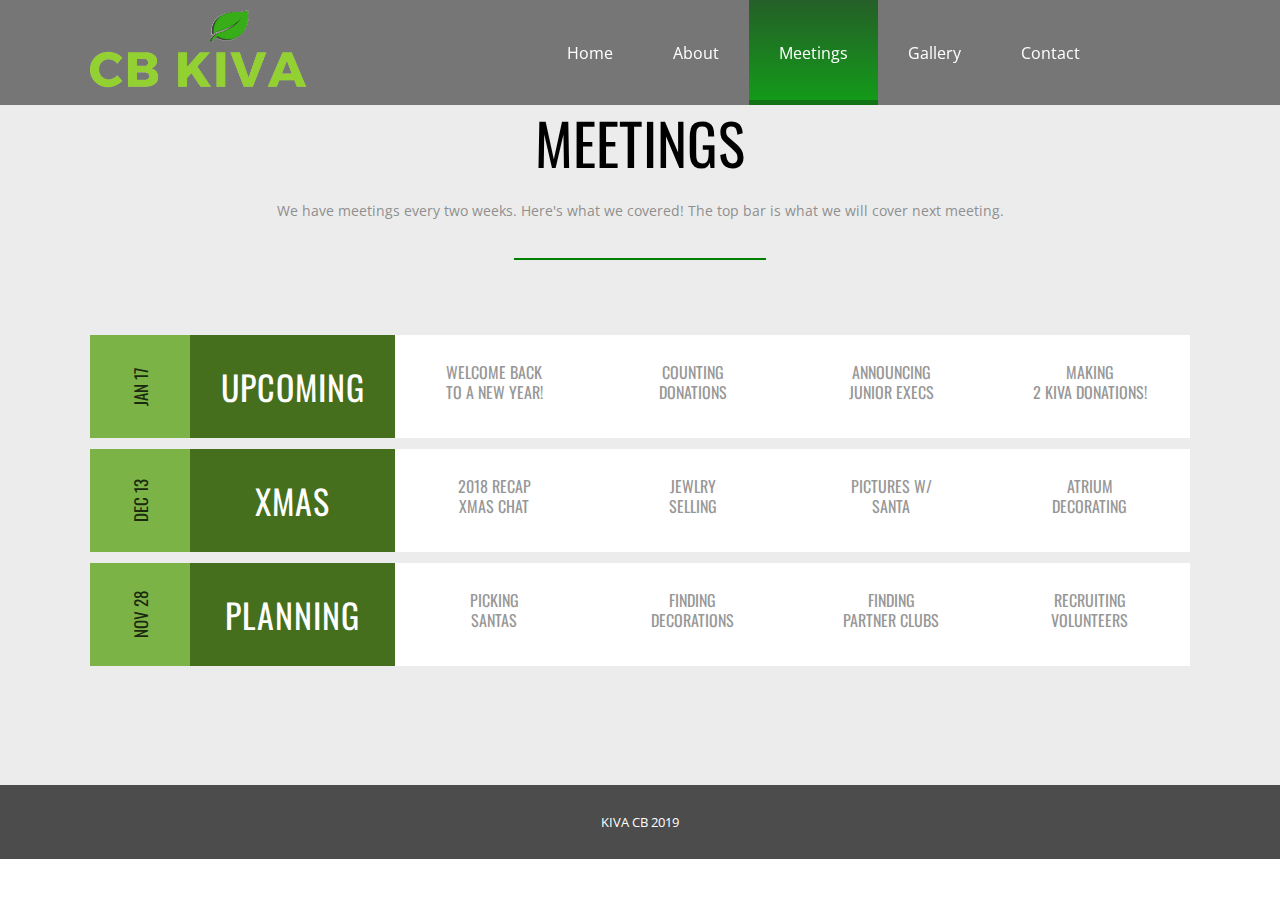
<file: Product/meetings.html>
<!DOCTYPE html>
<html lang="en">

<head>

    <!-- Title Tag -->
    <title>CB KIVA</title>
    <!-- <<Mobile Viewport Code>> -->
    <meta name="viewport" content="width=device-width, initial-scale=1, maximum-scale=1">

    <!-- <<Attched Stylesheets>> -->
    <link rel="stylesheet" href="css/theme.css" type="text/css" />
    <link rel="stylesheet" href="css/media.css" type="text/css" />
    <link href='https://fonts.googleapis.com/css?family=Open+Sans:400,300,600,600italic,400italic,800,700' rel='stylesheet' type='text/css'>
    <link href='https://fonts.googleapis.com/css?family=Oswald:400,700,300' rel='stylesheet' type='text/css'>

</head>
<body>

<!-- \\ Begin Holder \\ -->
<div class="DesignHolder">
	<!-- \\ Begin Frame \\ -->
	<div class="LayoutFrame">
        <!-- \\ Begin Header \\ -->
        <header>
            <div class="Center">
                <div class="site-logo">
                  <h1><a href="index.html"><img src = "img/logoicon.png"></a></h1>
                </div>
               <div id="mobile_sec">
               <div class="mobile"><i class="fa fa-bars"></i><i class="fa fa-times"></i></div>
                <div class="menumobile">
                    <!-- \\ Begin Navigation \\ -->
                    <nav class="Navigation">
                        <ul>
                            <li>
                                <a href="index.html">Home</a>
                                <span class="menu-item-bg"></span>
                            </li>
                            <li>
                              <a href="#">About</a>
                              <ul class="dropdown">
                                <li><a href="about.html">Overview</a></li>
                                <li><a href="goals.html">Goals</a></li>
                              </ul>
                                <span class="menu-item-bg"></span>
                            </li>
                            <li class = "active">
                                <a href="meetings.html">Meetings</a>
                                <span class="menu-item-bg"></span>
                            </li>
                            <li>
                                <a href="gallery.html">Gallery</a>
                                <span class="menu-item-bg"></span>
                            </li>
                            <li>
                              <a href="#">Contact</a>
                              <ul class="dropdown">
                                <li><a href="contact.html">Reach Us</a></li>
                                <li><a href="faq.html">FAQ</a></li>
                              </ul>
                                <span class="menu-item-bg"></span>
                            </li>
                        </ul>
                    </nav>
                    <!-- // End Navigation // -->
				</div>
				</div>
                <div class="clear"></div>
            </div>
        </header>
        <!-- // End Header // -->
        <!-- \\ Begin Meetings Section \\ -->
        <div class="Meetings_sec" id="Meetings">
            <div class="Center">
                <h2>Meetings</h2>
                <p>We have meetings every two weeks. Here's what we covered! The top bar is what we will cover next meeting.</p>
                <div class="Line"></div>
                <!-- \\ Begin Meetings Side \\ -->
                <div class="Meetingsside">
                    <ul>
                      <li>
                          <div class="Basic">
                            <h5>Jan 17</h5>
                          </div>
                          <div class="Dollar">
                            <h2>Upcoming</h2>
                          </div>
                          <div class="Band">
                            <p>Welcome Back <span>to a new year!</span></p>
                          </div>
                          <div class="Band">
                            <p>Counting<span>donations</span></p>
                          </div>
                          <div class="Band">
                            <p>Announcing<span>Junior Execs</span></p>
                          </div>
                          <div class="Band last">
                            <p>Making<span>2 KIVA donations!</span></p>

                      </li>
                        <li>
                            <div class="Basic">
                              <h5>Dec 13</h5>
                            </div>
                            <div class="Dollar">
                              <h2>XMAS</h2>
                            </div>
                            <div class="Band">
                              <p>2018 Recap <span>Xmas Chat</span></p>
                            </div>
                            <div class="Band">
                              <p>Jewlry<span>Selling</span></p>
                            </div>
                            <div class="Band">
                              <p>Pictures W/ <span>Santa</span></p>
                            </div>
                            <div class="Band last">
                              <p>Atrium<span>Decorating</span></p>
                            </div>

                        </li>
                        <li>
                            <div class="Basic">
                              <h5>Nov 28</h5>
                            </div>
                            <div class="Dollar">
                              <h2>Planning</h2>
                            </div>
                            <div class="Band">
                              <p>Picking <span>Santas</span></p>
                            </div>
                            <div class="Band">
                              <p>Finding<span>Decorations</span></p>
                            </div>
                            <div class="Band">
                              <p>Finding<span>partner clubs</span></p>
                            </div>
                            <div class="Band last">
                              <p>Recruiting<span>volunteers</span></p>
                            </div>

                        </li>
                    </ul>
                  </div>
                  <div class = "calendar">

                  </div>
                  <!-- // End Meetings Side // -->
              </div>
          </div>
          <!-- // End Meetings Section // -->
                <!-- \\ Begin Footer \\-->
                <footer>
                    <div class="Cntr">
                        <p>KIVA CB 2019</p>
                    </div>
                </footer>
                <!-- // End Footer // -->
            </div>
            <!-- // End Get Section // -->

        </div>
        <!-- // End Contact Section // -->
        </div>
        <!-- // End Container // -->
        </div>
        <!-- // End Layout Frame // -->
        </div>
        <!-- // End Design Holder // -->
        <div id="loader-wrapper">
        <div id="loader"></div>

        <div class="loader-section section-left"></div>
        <div class="loader-section section-right"></div>

        </div>

        <!-- Attched Javascripts -->
        <script type="text/javascript" src="js/jquery-1.11.0.min.js"></script>
        <script type="text/javascript" src="js/global.js"></script>


        </body>
        </html>
</file>
<file: Product/css/theme.css>
* { margin: 0px; padding: 0px; box-sizing: border-box; -webkit-font-smoothing: antialiased; }
html, body, div, span, applet, object, iframe, h1, h2, h3, h4, h5, h6, p, blockquote, pre, a, abbr, acronym, address, big, cite, code, del, dfn, em, font, ins, kbd, q, s, samp, small, strike, strong, sub, sup, tt, var, dl, dt, dd, ol, ul, li, fieldset, form, label, legend, table, caption, tbody, tfoot, thead, tr, th, td { border: 0; font-family: inherit; font-size: 100%; font-weight: inherit; margin: 0; outline: 0; padding: 0; vertical-align: baseline; }
article, aside, details, figcaption, figure, footer, header, hgroup, main, menu, nav, section, summary { display: block; }
html, body, button, input, select, textarea { font-family: Arial; font-size: 12px; color: #8c806e; }
ul, ol { margin-top: 0; margin-bottom: 10px; }
ul ul { margin-bottom: 0; }
li { font-size: 13px; margin: 5px 0px 10px 0px; }
pre { overflow: auto; }
table { border-collapse: separate; border-spacing: 0; }
caption, th, td { font-weight: normal; text-align: left; }
blockquote:before, blockquote:after, q:before, q:after { content: ""; }
blockquote, q { -webkit-hyphens: none; -moz-hyphens: none; -ms-hyphens: none; hyphens: none; quotes: none; }
a img { border: 0; }
a, input { outline: none; }
a { color: #39d666;  }
a:hover { text-decoration: none; }
h1, h2, h3, h4, h5, h6 { margin: 5px 0px 15px 0px; clear: both; font-weight: lighter; }
h1 { font-size: 36px; }
h2 { font-size: 30px; }
h3 { font-size: 24px; }
h4 { font-size: 20px; }
h5 { font-size: 18px; }
h6 { font-size: 14px; }

p {font-size: 13px; margin: 5px 0px 15px 0px; }

img { -ms-interpolation-mode: bicubic; border: 0; height: auto; max-width: 100%; vertical-align: middle; display: block;  }
figure { margin: 0; }
::-webkit-input-placeholder { color: rgba(51, 51, 51, 0.7); }
:-moz-placeholder { color: rgba(51, 51, 51, 0.7); }
::-moz-placeholder { color: rgba(51, 51, 51, 0.7); opacity: 1; /* Since FF19 lowers the opacity of the placeholder by default */ }
:-ms-input-placeholder { color: rgba(51, 51, 51, 0.7); }
input:focus, textarea:focus { background-color: #fff; border: 1px solid #c1c1c1; border: 1px solid rgba(51, 51, 51, 0.3); color: #333; }
input:focus, select:focus { outline: 2px solid #c1c1c1; outline: 2px solid rgba(51, 51, 51, 0.3); }
.hide { display: none;}

.clear { clear: both; height: 0px; overflow: hidden; }

/* <<< Design Holder >>> */
.DesignHolder { position: relative; display: block; width: 100%; min-height: 100%; }

/* <<< Layout Frame >>> */
.LayoutFrame { margin: 0 auto; width: 100%; display: block; }

/* <<< Body >>> */
body { background: #fff}

/* <<< Header >>> */
header { width: 100%; position: fixed; top: 0px; left: 0px; height: 105px; background: rgba(0, 0, 0, 0.5); z-index: 9; }
header .Center { max-width: 1100px; margin: auto; }
header .site-logo { padding: 5px 0px 0px 0px; width: 220px; float: left; transition: all 0.3s;  }
header .site-logo h1 { margin: 0px; }
header .site-logo h1 a { font-size: 36px; color: #fff; font-family: 'Open Sans', sans-serif; font-weight: 800; text-decoration: none; text-transform: uppercase; text-shadow: rgb(3, 3, 3) 0px 2px 5px; transition: all 0.7s ease;  }
header .site-logo h1 a span { color: #ff9000; }
header.smaller { padding: 0px 0px 0px 0px; height: 60px; transition: all 0.3s; background: rgba(0, 0, 0, 0.75); }
header.smaller .site-logo {padding: 13px 0px 0px 0px; }
header.smaller .site-logo h1 { line-height: 30px; }
header.smaller .site-logo h1 a { font-size: 30px;  }

/* <<< Navigation >>> */
.Navigation { float: right; width: 68.18%; margin-right: 80px; }
.Navigation ul { list-style: none; margin: 0px; float: right; }
.Navigation li { float: left; padding: 0px;  margin: 0px; height: 105px;
	position: relative; transition: all 0.3s ease; }
.Navigation li a { padding: 42px 30px 36px 30px; font-size: 16px; color: #fff;
	font-family: 'Open Sans', sans-serif; font-weight: 400; text-decoration: none; display:
	block; -webkit-transition: all 0.3s ease; transition: all 0.3s ease; }
.Navigation li span {
	border-bottom: solid 5px #117316;
	background: rgb(30, 198, 39);
	background: linear-gradient(to bottom, rgb(30, 198, 39) 0%,
	rgb(37, 95, 40) 0%, rgb(37, 95, 40) 0%, rgb(19, 154, 25) 100%);
	width: 100%;
	height: 100%;
	display: block;
	position: absolute;
	top: 0;
	left: 0;
	z-index: -10;
	opacity: 0;
	transition: all 0.5s ease;
}
.Navigation li:hover span, .Navigation li.active span {
	opacity: 1;
}

header.smaller .Navigation li a { padding: 16px 41px; }
header.smaller .Navigation li { height: 60px; }

ul li ul {
  opacity: 0;
  position: absolute;
  transition: all 0.5s ease;
  margin-top: 1rem;
  left: 0;
  display: none;
}

ul li:hover > ul,
ul li ul:hover {
  visibility: visible;
  opacity: 1;
	background: rgb(30, 198, 39);
	background: linear-gradient(to bottom,
		rgb(30, 198, 39) 0%, rgb(37, 95, 40) 0%,
		rgb(37, 95, 40) 0%, rgb(19, 154, 25) 100%);
  display: block;
}

ul li ul li {
  clear: both;
  width: 100%;
}

/* <<< Banner Section >>> */
.Banner_sec { width: 100%; background: url(../img/Banner-bg.jpg) top center no-repeat; height: 840px; position: relative; background-size: cover; }
.Banner_sec .bannerside { width: 100%; position: absolute; top: 256px; left: 0px; }
.Banner_sec .Center { max-width: 1100px; margin: auto; }
.Banner_sec .leftside { padding: 92px 0px 0px 0px; width: 28.90%; float: left; }
.Banner_sec .leftside h3 { font-size: 36px; color: #fff; font-family: 'Open Sans', sans-serif; font-weight: 800; text-transform: uppercase; margin: 0px; line-height: 34px;}
.Banner_sec .leftside h3 span { color: #CFFBD1; font-family: 'Open Sans', sans-serif; font-weight: 600; display: block; }
.Banner_sec .leftside p { padding: 16px 0px 26px 0px; font-size: 16px; color: #fff; font-family: 'Open Sans', sans-serif; font-weight: 600; font-style: italic; margin: 0px; word-spacing: 2px; line-height: 22px; }
.Banner_sec .leftside a { padding: 11px 16px; font-size: 14px; color: #fff; font-family: 'Open Sans', sans-serif; font-weight: 600; text-transform: uppercase; text-decoration: none; display: inline-block; border: solid 1px #064A0A; background: green; transition: all 0.3s ease; }
.Banner_sec .leftside a:hover { background: #0A230B; color: #fff; border: solid 1px #0A230B; }
.Banner_sec .rightside { width: 68.36%; float: right; position: relative; }


	/* <<< Container >>> */
	#Container { overflow: hidden; width: 100%; }

	/* <<< About Section >>> */
	.About_sec { padding: 115px 0px 88px 0px ; width: 100%; overflow: hidden; background: url(../img/aboutbg.png) top center no-repeat; background-size: cover; }
	.About_sec .Center { max-width: 1100px; margin: auto; overflow: hidden; text-align: center; }
	.About_sec h2 { font-size: 56px; color: #000; font-family: 'Oswald', sans-serif; font-weight: 400; margin: 0px; text-transform: uppercase; line-height: 60px; letter-spacing: -0.4px; }
	.About_sec p { padding: 24px 0px 35px 0px; font-size: 14px; color: #979797; margin: 0px; font-family: 'Open Sans', sans-serif; line-height: 25px; font-weight: 400; }
	.About_sec .Line { border: solid 1px green; height: 2px; width: 252px; margin: auto; }
	.img-circle { border-radius: 50%; }
	.About_sec h3 { padding: 24px 0px 35px 0px; font-size: 20px; color: #979797; margin: 0px; font-family: 'Open Sans', sans-serif; line-height: 25px; font-weight: 400; }



	/* <<< Goals Section >>> */
	.Goals_sec{ padding: 114px 0px 20px 0px ; width: 100%; overflow: hidden; background: url(../img/goalsbg.jpg) top center no-repeat; background-size: cover; }
	.Goals_sec .Center { max-width: 1100px; margin: auto; overflow: hidden; text-align: center; }
	.Goals_sec h2 { font-size: 56px; color: #fff; font-family: 'Oswald', sans-serif; font-weight: 400; margin: 0px; text-transform: uppercase; line-height: 60px; }
	.Goals_sec p { padding: 25px 0px 35px 0px; font-size: 14px; color: #fff; margin: 0px; font-family: 'Open Sans', sans-serif; line-height: 25px; font-weight: 400; }
	.Goals_sec .Line { border: solid 1px #ff; height: 2px; width: 252px; margin: auto; }
	.Goals_sec .Goalside { padding: 76px 0px 30px 0px; width: 100%; overflow: hidden; }
	.Goals_sec .Goalside ul { list-style: none; margin: 0px }
	.Goals_sec .Goalside li { float: left; padding: 0px; margin: 0px 40px 0px 0px; text-align: center; width: 245px; }
	.Goals_sec .Goalside li:last-child { margin-right: 0px;}
	.Goals_sec .Goalside li.Development { padding: 44px 0px 161px 0px; background: url(../img/Development-bg.jpg) no-repeat;box-shadow: 1px 4px 7px -4px rgba(0,0,0,0.75); }	.Goals_sec .Goalside li.Development a { text-decoration: none; background: url(../img/Development-cn.png) top center no-repeat; display: block; }
	.Goals_sec .Goalside li.Development h4 { padding: 138px 0px 0px 0px;  font-size: 17px; color: #c19546; text-decoration: none; text-transform: uppercase; font-family: 'Open Sans', sans-serif; font-weight: 400;  }
	.Goals_sec .Goalside li.Development a:hover h4 { color: #fff; background: url(../img/develophover.png) top center no-repeat; }

	.Goals_sec .Goalside li.Desdin { padding: 44px 0px 159px 0px;background: url(../img/desgin-bg.jpg) no-repeat; box-shadow: 1px 4px 7px -4px rgba(0,0,0,0.75);  }
	.Goals_sec .Goalside li.Desdin a { text-decoration: none; background: url(../img/power.png) top center no-repeat; display: block; }
	.Goals_sec .Goalside li.Desdin h4 { padding: 138px 0px 0px 0px;  font-size: 18px; color: #90d34d; text-decoration: none; text-transform: uppercase; font-family: 'Open Sans', sans-serif; font-weight: 400;  }
	.Goals_sec .Goalside li.Desdin a:hover h4 { color: #fff; background: url(../img/power-hover.png) top center no-repeat; }

	.Goals_sec .Goalside li.Concept { padding: 44px 0px 159px 0px; background: url(../img/opportunitybg.jpg) no-repeat; box-shadow: 1px 4px 7px -4px rgba(0,0,0,0.75);  }
	.Goals_sec .Goalside li.Concept a { text-decoration: none; background: url(../img/opportunity.png) top center no-repeat; display: block; }
	.Goals_sec .Goalside li.Concept h4 { padding: 138px 0px 0px 0px; font-size: 18px; color: #e4a9d3; text-decoration: none; text-transform: uppercase;font-family: 'Open Sans', sans-serif; font-weight: 400; }
	.Goals_sec .Goalside li.Concept a:hover h4 { color: #fff; background: url(../img/opportunityhover.png) top center no-repeat; }

	.Goals_sec .Goalside li.System { padding: 44px 0px 159px 0px;background: url(../img/sustainbg.jpg) no-repeat; box-shadow: 1px 4px 7px -4px rgba(0,0,0,0.75);  }
	.Goals_sec .Goalside li.System a { text-decoration: none; background: url(../img/sustain.png) top center no-repeat; display: block; }
	.Goals_sec .Goalside li.System h4 { padding: 138px 0px 0px 0px;  font-size: 18px; color: #9cb6e4; text-decoration: none; letter-spacing: -1px; text-transform: uppercase; font-family: 'Open Sans', sans-serif; font-weight: 400;  }
	.Goals_sec .Goalside li.System a:hover h4 { color: #fff; background: url(../img/sustainhover.png) top center no-repeat;}

	.goalsicn { border-radius: 50%;
		box-shadow: 1px 4px 7px -4px
		rgba(0,0,0,0.75); }



	/* <<< Meetings Section >>> */
	.Meetings_sec { padding: 112px 0px 108px 0px ; width: 100%; overflow: hidden; background: #ececec; }
	.Meetings_sec .Center { max-width: 1100px; margin: auto; overflow: hidden; text-align: center; }
	.Meetings_sec h2 { font-size: 57px; color: #000; font-family: 'Oswald', sans-serif; font-weight: 400; margin: 0px; text-transform: uppercase; line-height: 60px; }
	.Meetings_sec p { padding: 26px 0px 35px 0px; font-size: 14px; color: #8f8f8f; margin: 0px; font-family: 'Open Sans', sans-serif; line-height: 25px; font-weight: 400; }
	.Meetings_sec .Line { border: solid 1px green; height: 2px; width: 252px; margin: auto; }
	.Meetings_sec .Meetingsside { padding: 75px 0px 0px 0px; width: 100%; overflow: hidden; text-align: initial; }
	.Meetings_sec .Meetingsside ul { list-style: none; margin: 0px; }
	.Meetings_sec .Meetingsside li { float: none; padding: 0px; margin: 0px 0px 11px 0px; height: 103px; background: #fff; text-align: center; }
	.Meetings_sec .Meetingsside li .Basic { width: 100px; float: left; display: table; height: 103px; background: #7BB347; transition: all ease 0.3s; }
	.Meetings_sec .Meetingsside li .Basic h5 { display: table-cell; vertical-align: middle; font-size: 17px; color: #1B290F; font-family: 'Oswald', sans-serif; font-weight: 400; text-transform: uppercase; margin: 0px; -webkit-transform: rotate(270deg); -moz-transform: rotate(270deg); -o-transform: rotate(270deg); -ms-transform: rotate(270deg); transform: rotate(270deg); clear: none; text-align: center; }
	.Meetings_sec .Meetingsside li .Dollar { padding: 22px 0px 21px 0px; width: 205px; float: left; background: #456F1D; transition: all ease 0.3s;}
	.Meetings_sec .Meetingsside li .Dollar h2 { font-size: 34px; color: #fff; font-family: 'Oswald', sans-serif; font-weight: 400; letter-spacing: 1px; }

	.Meetings_sec .Meetingsside li .Band { padding: 1px 30px; width: 198.5px; float: left; background: #fff;}
	.Meetings_sec .Meetingsside li .Band p { font-size: 16px; color: #979797; margin: 0px; font-family: 'Oswald', sans-serif; font-weight: 400; text-transform: uppercase; line-height: 20px; }
	.Meetings_sec .Meetingsside li .Band p span { display: block; }
	.Meetings_sec .Meetingsside li .Band.last { background: none; }

	.Meetings_sec .Meetingsside li:hover .Basic { padding: 0px; background: #456F1D; }
	.Meetings_sec .Meetingsside li:hover .Basic h5 { color: #fff; }
	.Meetings_sec .Meetingsside li:hover .Band { padding: 0px; background: black }
	.Meetings_sec .Meetingsside li:hover .Band p { color: #fff; }
	.Meetings_sec .Meetingsside li:hover .Dollar { background: #7BB347; color: #fff; }
	.Meetings_sec .Meetingsside li:hover .Dollar h2 { color: #fff; }

	.Meetings_sec .Meetingsside li:hover  { background: #ff9408; color: #fff; transition: all 0.3s ease;}

  .Meetings_sec .calendar

	/* <<< Gallery Section >>> */
	.Gallery_sec { padding: 115px 0px 88px 0px ; width: 100%; overflow: hidden; }
	.Gallery_sec .Center { max-width: 1100px; margin: auto; overflow: hidden; text-align: center; }
	.Gallery_sec h2 { font-size: 56px; color: #000; font-family: 'Oswald', sans-serif; font-weight: 400; margin: 0px; text-transform: uppercase; line-height: 60px; letter-spacing: -0.4px; }
	.Gallery_sec p { padding: 24px 0px 35px 0px; font-size: 14px; color: #979797; margin: 0px; font-family: 'Open Sans', sans-serif; line-height: 25px; font-weight: 400; }
	.Gallery_sec .Line { border: solid 1px green; height: 2px; width: 252px; margin: auto; }
 	.Gallery_sec h3 { padding: 24px 0px 35px 0px; font-size: 20px; color: #979797; margin: 0px; font-family: 'Open Sans', sans-serif; line-height: 25px; font-weight: 400; }
	.Gallery_sec * {box-sizing: border-box}
	.Gallery_sec .mySlides {display: none}
	.Gallery_sec img {vertical-align: middle;}

	/* Slideshow container */
	.Gallery_sec .slideshow-container {
	  max-width: 1000px;
	  position: relative;
	  margin: auto;
	}

	/* Next & previous buttons */
	.Gallery_sec .prev, .Gallery_sec .next {
	  cursor: pointer;
	  position: absolute;
	  top: 50%;
	  width: auto;
	  padding: 16px;
	  margin-top: -22px;
	  color: white;
	  font-weight: bold;
	  font-size: 18px;
	  transition: 0.6s ease;
	  border-radius: 0 3px 3px 0;
	  user-select: none;
	}

	/* Position the "next button" to the right */
	.Gallery_sec .next {
	  right: 0;
	  border-radius: 3px 0 0 3px;
	}

	/* Position the "prev button" to the left */
	.Gallery_sec .prev {
		left: 0;
		border-radius: 3px 0 0 3px;
	}

	/* On hover, add a black background color with a little bit see-through */
	.Gallery_sec .prev:hover, .Gallery_sec .next:hover {
	  background-color: rgba(0,0,0,0.8);
	}

	/* The dots/bullets/indicators */
	.Gallery_sec .dot {
	  cursor: pointer;
	  height: 15px;
	  width: 15px;
	  margin: 0 2px;
	  background-color: #bbb;
	  border-radius: 50%;
	  display: inline-block;
	  transition: background-color 0.6s ease;
	}

	.Gallery_sec .active, .Gallery_sec .dot:hover {
	  background-color: #717171;
	}

	/* Fading animation */
	.Gallery_sec .fade {
	  -webkit-animation-name: fade;
	  -webkit-animation-duration: 1.5s;
	  animation-name: fade;
	  animation-duration: 1.5s;
	}

	@-webkit-keyframes fade {
	  from {opacity: .4}
	  to {opacity: 1}
	}

	@keyframes fade {
	  from {opacity: .4}
	  to {opacity: 1}
	}

	/* On smaller screens, decrease text size */
	@media only screen and (max-width: 300px) {
	  .prev, .next,.text {font-size: 11px}
	}

	/* <<< Contact Section >>> */
	.Contact_sec { width: 100%; overflow: hidden; }
	.Contact_sec .Contactside { background: url(../img/Contact-bg.jpg) top center no-repeat; background-size: cover; overflow: hidden;}
	.Contact_sec .Center { padding: 115px 0px 77px 0px;  max-width: 1100px; margin: auto; overflow: hidden; text-align: center; }
	.Contact_sec h2 { font-size: 57px; color: #fff; font-family: 'Oswald', sans-serif; font-weight: 400; margin: 0px; text-transform: uppercase; line-height: 60px;}
	.Contact_sec p { padding: 24px 0px 35px 0px; font-size: 14px; color: #ebebeb; margin: 0px; font-family: 'Open Sans', sans-serif; line-height: 25px; font-weight: 400; }
	.Contact_sec .Line { border: solid 1px green; height: 2px; width: 252px; margin: auto; }
	.Contact_sec .Meetingsside { padding: 70px 0px 10px 0px; width: 100%; overflow: hidden; text-align: initial; }

	/* <<< Map >>> */
	.Map { position: relative; z-index: 1; width: 100%; height: 350px; overflow: hidden; box-shadow: 0px 1px 12px 3px #242424;
		-webkit-box-shadow: 0px 1px 12px 3px #242424; -moz-box-shadow: 0px 1px 12px 3px #242424; -o-box-shadow: 0px 1px 12px 3px #242424; }

		/* <<< Get Section >>> */
		.Get_sec { width: 100%; overflow: hidden; background: url(../img/Contact-bg.jpg) top center no-repeat; background-size: cover; }
		.Get_sec .Mid { padding: 76px 0px 95px 0px; max-width: 1100px; margin: auto; overflow: hidden; }
		.Get_sec .Leftside { width: 48.2%; float: left; }
		.Get_sec .Leftside fieldset { padding: 0px; margin: 0px; }
		.Get_sec .Leftside p { padding: 0px; margin: 0px 0px 25px 0px;  }
		.Get_sec .Leftside input.field { padding: 18px 20px 17px 20px; font-size: 14px; color: #979797; font-family: 'Open Sans', sans-serif; font-weight: 400; border: 0px; width: 100%; box-shadow: 0px 2px 6px 0px #242424; -webkit-box-shadow: 0px 2px 6px 0px #242424; -moz-box-shadow: 0px 2px 6px 0px #242424;
		-o-box-shadow: 0px 2px 6px 0px; border-radius: 0px; }
		.Get_sec .Leftside input:focus { outline: none;}
		.Get_sec .Leftside textarea { padding: 18px 20px 17px 20px; font-size: 14px; color: #979797; font-family: 'Open Sans', sans-serif; font-weight: 400; border: 0px; width: 100%; height: 156px; resize:none; box-shadow: 0px 2px 6px 0px #242424; -webkit-box-shadow: 0px 2px 6px 0px #242424; -moz-box-shadow: 0px 2px 6px 0px #242424; -o-box-shadow: 0px 2px 6px 0px #242424; border-radius: 0px; }
		.Get_sec .Leftside textarea:focus { outline: none;}
		.Get_sec .Leftside .button { padding: 16px 0px 17px 0px; margin-top: -3px; font-size: 14px; color: #e9ecee; font-family: 'Open Sans', sans-serif; font-weight: 700; text-align: center; background: #108D16; border: 0px; text-transform:uppercase; width: 100%; cursor: pointer; box-shadow: 0px 2px 6px 0px #242424; -webkit-box-shadow: 0px 2px 6px 0px #242424; -moz-box-shadow: 0px 2px 6px 0px #242424; -o-box-shadow: 0px 2px 6px 0px #242424; border-radius: 0px; transition: all 0.3s ease;}
		.Get_sec .Leftside .button:hover { background: #082509; color: #fff;}
		.Get_sec .Rightside { padding-top: 12px; width: 48.18%; float: right;}
		.Get_sec .Rightside h3 { padding-bottom: 44px; font-size: 46px; color: #31E63A; font-family: 'Oswald', sans-serif; font-weight: 400; margin: 0px; text-transform:uppercase; line-height: 46px; }
		.Get_sec .Rightside address { padding: 0px 0px 27px 65px; margin-left: 3px; font-size: 14px; color: #ebedf1; font-family: 'Open Sans', sans-serif; font-weight: 400; font-style: normal; background: url(../img/location-icn.png) left 4px no-repeat; line-height: 24px;  }
		.Get_sec .Rightside address.Email { margin-left: 4px; background: url(../img/mail-icn.png) left 0px no-repeat; }
		.Get_sec .Rightside address.Email a { text-decoration: none; color: #ebedf1; }
		.Get_sec .Rightside address.Email a:Hover { color: #f88e04; }
		.Get_sec .Rightside ul { list-style: none; margin: 0px; padding: 27px 0px 0px 3px; }
		.Get_sec .Rightside li { float: left; padding: 0px; margin: 0px  22px 0px 0px; }
		.Get_sec .Rightside li a { text-decoration: none; }

		/* <<< footer >>> */
		footer { overflow: hidden; width: 100%; text-align: center; background: rgba(0, 0, 0, 0.7); }
		footer .Cntr { padding:  28px 0px; max-width: 1100px; margin: auto;}
		footer .Cntr p { padding: 0px; font-size: 13px; color: #fff; font-family:'Open Sans'; margin: 0px; }
		footer .Cntr a { color: #fff; text-decoration: none; }
		footer .Cntr a:hover { color: #fff; }

		/* <<< FAW Section >>> */
		.faq_sec { padding: 115px 0px 88px 0px ; width: 100%; overflow: hidden; background: url(../img/grass.jpg) top center no-repeat; background-size: cover; }
		.faq_sec .Center { max-width: 1100px; margin: auto; overflow: hidden; text-align: center; }
		.faq_sec h2 { font-size: 56px; color: white; font-family: 'Oswald', sans-serif; font-weight: 400; margin: 0px; text-transform: uppercase; line-height: 60px; letter-spacing: -0.4px; }
		.faq_sec p { padding: 24px 0px 35px 0px; font-size: 14px; color: #e5e5e5; margin: 0px; font-family: 'Open Sans', sans-serif; line-height: 25px; font-weight: 400; }
		.faq_sec .Line { border: solid 1px green; height: 2px; width: 252px; margin: auto; }
		.img-circle { border-radius: 50%; }
		.faq_sec h3 { padding: 24px 0px 35px 0px; font-size: 20px; color: #e5e5e5; margin: 0px; font-family: 'Open Sans', sans-serif; line-height: 25px; font-weight: 400; }
		.faq_sec h4 { font-size: 40px; color: white; font-family: 'Oswald', sans-serif; font-weight: 400; margin: 0px; text-transform: uppercase; line-height: 60px; letter-spacing: -0.4px; }



/*loader animation and color customization*/
   #loader-wrapper { position: fixed; top: 0; left: 0; width: 100%; height: 100%; z-index: 1000; }
   #loader { display: block; position: relative; left: 50%; top: 50%; width: 150px; height: 150px; margin:
		  -75px 0 0 -75px; border-radius: 50%; border: 3px solid transparent; border-top-color: #456F1D;
			-webkit-animation: spin 2s linear infinite; /* Chrome, Opera 15+, Safari 5+ */
   	animation: spin 2s linear infinite; /* Chrome, Firefox 16+, IE 10+, Opera */ z-index: 1001; }
   	#loader:before { content: ""; position: absolute; top: 5px; left: 5px; right: 5px; bottom: 5px;
		border-radius: 50%; border: 3px solid transparent;
   	border-top-color: #C8F2A0; -webkit-animation: spin 3s linear infinite; /* Chrome, Opera 15+, Safari 5+ */
   animation: spin 3s linear infinite; /* Chrome, Firefox 16+, IE 10+, Opera */ }
   #loader:after { content: ""; position: absolute; top: 15px; left: 15px; right: 15px; bottom: 15px;
	 border-radius: 50%; border: 3px solid transparent;
border-top-color: #7BB347; -webkit-animation: spin 1.5s linear infinite; /* Chrome, Opera 15+, Safari 5+ */
animation: spin 1.5s linear infinite; /* Chrome, Firefox 16+, IE 10+, Opera */ }

@-webkit-keyframes spin {
	0%   {
		-webkit-transform: rotate(0deg);  /* Chrome, Opera 15+, Safari 3.1+ */  /* IE 9 */
		transform: rotate(0deg);  /* Firefox 16+, IE 10+, Opera */
	}
	100% {
		-webkit-transform: rotate(360deg);  /* Chrome, Opera 15+, Safari 3.1+ */  /* IE 9 */
		transform: rotate(360deg);  /* Firefox 16+, IE 10+, Opera */
	}
}
@keyframes spin {
	0%   {
		-webkit-transform: rotate(0deg);  /* Chrome, Opera 15+, Safari 3.1+ */  /* IE 9 */
		transform: rotate(0deg);  /* Firefox 16+, IE 10+, Opera */
	}
	100% {
		-webkit-transform: rotate(360deg);  /* Chrome, Opera 15+, Safari 3.1+ */  /* IE 9 */
		transform: rotate(360deg);  /* Firefox 16+, IE 10+, Opera */
	}
}

#loader-wrapper .loader-section { position: fixed; top: 0; width: 51%; height: 100%; background: #1B290F; z-index: 1000;
 -webkit-transform: translateX(0);  /* Chrome, Opera 15+, Safari 3.1+ */  /* IE 9 */ transform: translateX(0);  /* Firefox 16+, IE 10+, Opera */}

#loader-wrapper .loader-section.section-left {
	left: 0;
}

#loader-wrapper .loader-section.section-right {
	right: 0;
}

/* Loaded */
.loaded #loader-wrapper .loader-section.section-left {
	-webkit-transform: translateX(-100%);  /
	transform: translateX(-100%);
	transition: all 0.7s 0.3s cubic-bezier(0.645, 0.045, 0.355, 1.000);
}

.loaded #loader-wrapper .loader-section.section-right {
	-webkit-transform: translateX(100%);
	transform: translateX(100%);
	transition: all 0.7s 0.3s cubic-bezier(0.645, 0.045, 0.355, 1.000);
}

.loaded #loader {
	opacity: 0;
	transition: all 0.3s ease-out;
}
.loaded #loader-wrapper {
	visibility: hidden;

	-webkit-transform: translateY(-100%);
	transform: translateY(-100%);
	transition: all 0.3s 1s ease-out;
}

/* JavaScript Turned Off */
.no-js #loader-wrapper {
	display: none;
}
</file>
<file: Product/css/media.css>
/*

November Template

http://www.templatemo.com/tm-473-november

*/

@media only screen and (min-width: 769px) and (max-width: 10000px) {
	#mobile_sec .menumobile { display: block!important; }
}

@media only screen and (min-width: 1025px) and (max-width: 1200px) {

	header { width: 100%; }
	header .Center { width: 100%; padding: 0px 2%;  }
	header .site-logo { padding: 18px 0 0 1px; }
	header.smaller .site-logo { padding: 11px 0 0; }

	.Navigation { margin-right: 0px; }
	.Navigation li a { padding: 30px 36px; }
	header.smaller .Navigation li a { padding: 16px 36px; }


	.Banner_sec { width: 100%; height: 524px; }
	.Banner_sec .Center {width: 100%; padding: 0px 2%; }
	.Banner_sec .bannerside { top: 144px; }
	.Banner_sec .leftside h3 { font-size: 32px; }
	.Banner_sec .rightside { width: 66%; }
	.Banner_sec .rightside .Slider { width: 100%; }
	.Banner_sec .rightside .Slider .text { padding: 25px 10px 21px 10px; }
	.Banner_sec .rightside .Slider .text .Icon { width: 45%; }
	.Banner_sec .rightside .Slider .text .Lorem { width: 40%; }
	.Banner_sec .rightside .Shadow { width: 105%; }
	.Banner_sec .rightside .prevBtn { top: 160px; }
	.Banner_sec .rightside .nextBtn { top: 160px; }

	#Container { width: 100%; }

	.About_sec { width: 100%; padding: 70px 0px; }
	.About_sec .Center { width: 100%; padding: 0px 2%; }
	.About_sec p { font-size: 13px; }
	.About_sec .Tabside { padding: 50px 0; }
	.About_sec .Tabside .Description { margin-top: 0px; width: 51%; }

	.Meetings_sec { width: 100%; padding: 70px 0px; }
	.Meetings_sec .Center { width: 100%; padding: 0px 2%; }
	.Meetings_sec p { font-size: 13px; }
	.Meetings_sec .Meetingsside { width: 100%; padding: 50px 0 30px; }
	.Meetings_sec .Meetingsside li { margin: 0px 2% 0px 0px; width: 23.5%; }

	.Goals_sec { width: 100%; padding: 70px 0px; }
	.Goals_sec .Center { width: 100%; padding: 0px 2%; }
	.Goals_sec p { font-size: 13px; }
	.Goals_sec .Goalside { width: 100%; padding: 50px 0 0 }
	.Goals_sec .Goalside li .Basic { width: 6%;}
	.Goals_sec .Goalside li .Dollar { width: 14%;  }
	.Goals_sec .Goalside li .Band { width: 16%; padding:  1px 30px}
	.Goals_sec .Goalside li .Order { width: 16%; float: right; }

	.Goals_sec .Goalside li.bg1 .Dollar1 { width: 14.8%; }
	.Goals_sec .Goalside li.bg1 .Band { width: 16%; padding:  1px 30px}
	.Goals_sec .Goalside li.bg1 .Order1 { width: 16%; float: right; }

	.Contact_sec { width: 100%; }
	.Contact_sec .Center { width: 100%; padding: 70px 2%;}

	.Contact_sec .Map { width: 100%;}
	.Contact_sec .Map img { height: 300px; width: 100%; }

	.Get_sec { width: 100%; }
	.Get_sec .Mid { width: 100%; padding: 50px 2%; }

	footer { width: 100%; }
	footer .Cntr { width: 100%; padding: 20px 2%; }
}

/* Tablet Portrait size to standard 960 (devices and browsers) */
@media only screen and (min-width: 768px) and (max-width: 1024px) {

	header { width: 100%; height: 87px; }
	header .Center { width: 100%; padding: 0px 2%; }
	header .site-logo { padding: 27px 0 0 1px;  position: relative; z-index: 1; }
	header .site-logo h1 { line-height: 33px; }
	header.smaller .Navigation li a { padding: 16px 20px; }

	.Navigation {  margin-right: 0px; }
	.Navigation li a { padding: 30px 20px; }

	.Banner_sec { width: 100%; height: 464px; }
	.Banner_sec .Center {width: 100%; padding: 0px 2%; }
	.Banner_sec .bannerside { top: 144px; }
	.Banner_sec .leftside { padding: 0px; width: 34%; }
	.Banner_sec .leftside h3 { font-size: 30px; }
	.Banner_sec .leftside p { padding: 10px  0px; font-size: 14px; line-height: 18px; }
	.Banner_sec .rightside { width: 64%;}
	.Banner_sec .rightside .Slider { width: 100%;}
	.Banner_sec .rightside .Slider .text { padding: 25px 10px 21px 10px; }
	.Banner_sec .rightside .Slider .text .Icon { width: 46%; }
	.Banner_sec .rightside .Slider .text li { padding: 0px 10px;}
	.Banner_sec .rightside .Slider .text .Lorem { width: 50%; }
	.Banner_sec .rightside .Slider .text .Lorem p { font-size: 16px; }
	.Banner_sec .rightside .Shadow { width: 106.5%; left: -21px; }
	.Banner_sec .rightside .prevBtn { top: 100px; left: 10px; }
	.Banner_sec .rightside .nextBtn { top: 100px; right: 10px; }

	#Container { width: 100%; }

	.About_sec { width: 100%; padding: 70px 0px 30px 0px; }
	.About_sec .Center { width: 100%; padding: 0px 2%; }
	.About_sec h2 { font-size: 40px; line-height: 40px; }
	.About_sec p { padding: 15px 0px; font-size: 13px; }
	.About_sec .Tabside { padding: 50px 0 0px 0; }
	.About_sec .Tabside .Description { margin-top: 0px; width: 51%; }
	.About_sec .Tabside .Description p { padding: 10px 0px; }
	.About_sec .Tabside .TabImage { width: 45.63%; }
	.About_sec .Tabside .TabImage .img1 { left: 0px; background-position: -40px 203px; }
	.About_sec .Tabside .TabImage .img1 img { width: 95%; }

	.About_sec .Tabside .TabImage .img2 { left: 15px; height: auto; background-position: -50px 132px;  }
	.About_sec .Tabside .TabImage .img2 img { width: 90%; height: auto; }

	.Meetings_sec { width: 100%; padding: 70px 0px 30px 0px; }
	.Meetings_sec .Center { width: 100%; padding: 0px 2%; }
	.Meetings_sec h2 { font-size: 40px; line-height: 40px; }
	.Meetings_sec p { padding: 15px 0px; font-size: 13px; }
	.Meetings_sec .Meetingsside { width: 100%; padding: 50px 0 30px; }
	.Meetings_sec .Meetingsside li { margin: 0px 2% 0px 0px; width: 23.5%; }

	.Meetings_sec .Meetingsside li.Development a { background-size: 60%;}
	.Meetings_sec .Meetingsside li.Development h4 { padding: 134px 0 0; }
	.Meetings_sec .Meetingsside li.Development a:hover h4 { background-size: 60%;}

	.Meetings_sec .Meetingsside li.Desdin a { background-size: 60%;}
	.Meetings_sec .Meetingsside li.Desdin h4 { padding: 134px 0 0; }
	.Meetings_sec .Meetingsside li.Desdin a:hover h4 { background-size: 60%;}

	.Meetings_sec .Meetingsside li.Concept a { background-size: 60%;}
	.Meetings_sec .Meetingsside li.Concept h4 { padding: 134px 0 0; }
	.Meetings_sec .Meetingsside li.Concept a:hover h4 { background-size: 60%;}

	.Meetings_sec .Meetingsside li.System a { background-size: 60%;}
	.Meetings_sec .Meetingsside li.System h4 { padding: 134px 0 0; }
	.Meetings_sec .Meetingsside li.System a:hover h4 { background-size: 60%;}

	.Goals_sec { width: 100%; padding: 70px 0px 30px 0px; }
	.Goals_sec .Center { width: 100%; padding: 0px 2%; }
	.Goals_sec h2 { font-size: 40px; line-height: 40px; }
	.Goals_sec p { padding: 15px 0px; font-size: 13px; }
	.Goals_sec .Goalside { width: 100%; padding: 30px 0 0 }
	.Goals_sec .Goalside li { height: 90px;}
	.Goals_sec .Goalside li:hover .Band { padding: 0px; height: 90px; }
	.Goals_sec .Goalside li .Basic { width: 8%; height: 90px;}
	.Goals_sec .Goalside li .Dollar { width: 14%; height: 90px; }
	.Goals_sec .Goalside li .Dollar h2 { font-size: 24px; }
	.Goals_sec .Goalside li .Band { width: 16%; }
	.Goals_sec .Goalside li .Band p { font-size: 15px; }
	.Goals_sec .Goalside li .Order { width: 14%; float: right; height: 90px; }

	.Contact_sec { width: 100%; }
	.Contact_sec .Center { width: 100%; padding: 70px 2% 30px 2%; }
	.Contact_sec h2 { font-size: 40px; line-height: 40px; }
	.Contact_sec p { padding: 15px 0px; font-size: 13px; }

	.Contact_sec .Map { width: 100%;}
	.Contact_sec .Map img { height: 250px; width: 100%; }

	.Get_sec { width: 100%; }
	.Get_sec .Mid { width: 100%; padding: 50px 2%; }
	.Get_sec .Leftside p { margin: 0 0 20px; }
	.Get_sec .Leftside input.field { padding: 10px 20px; }
	.Get_sec .Leftside textarea { padding: 10px 20px; height: 125px; }
	.Get_sec .Leftside .button {-webkit-appearance: none; }

	.Get_sec .Rightside { padding-top: 0px; }
	.Get_sec .Rightside h3 { font-size: 40px; padding-bottom: 34px; }
	.Get_sec .Rightside address { padding: 0 0 23px 65px; }

	footer { width: 100%; }
	footer .Cntr { width: 100%; padding: 20px 2%; }


}

/* Mobile Landscape Size to Tablet Portrait (devices and browsers) */
@media only screen and (min-width: 480px) and (max-width: 767px) {

	header { width: 100%; position: absolute; height: 57px;}
	header .Center { width: 100%;  }
	header .site-logo { padding: 10px 0% 0px 3%; position: relative; z-index: 1; }
	header .site-logo h1 { margin: 0px; line-height: 36px; }
	header.smaller { height: 55px;}
	header.smaller .site-logo { padding: 10px 0% 0px 3%; }
	header.smaller .site-logo h1 a { font-size: 36px; }

	#mobile_sec { position: fixed; width: 100%; }
	#mobile_sec .mobile { display: block; position: relative; float: right;}
	#mobile_sec .menumobile { display: none; width: 100%; position: absolute; top: 55px; right: 0%; background: rgba(0, 0, 0, 0.5);  }
	#mobile_sec .menumobile .Navigation { width: 100%; float: none; }
	#mobile_sec .menumobile .Navigation ul { float: none;}
	#mobile_sec .menumobile .Navigation li { float: none; width: 100%; border-bottom: solid 1px #365374; }
	#mobile_sec .menumobile .Navigation li a { padding: 10px 21px; background: none; border-bottom: none; }
	#mobile_sec .menumobile .Navigation li:last-child { border-bottom: none; }


	.Banner_sec { width: 100%; height: 620px; }
	.Banner_sec .Center {width: 100%; padding: 0px 3%; }
	.Banner_sec .bannerside { top: 144px; }
	.Banner_sec .leftside { padding: 0px 0px 20px 0px; width: 100%; float: none; }
	.Banner_sec .rightside { width: 99%;}
	.Banner_sec .rightside .Slider { width: 100%;}
	.Banner_sec .rightside .Slider .text { padding: 10px 10px; }
	.Banner_sec .rightside .Slider .text .Icon { width: 48%; }
	.Banner_sec .rightside .Slider .text li { padding: 0px 10px;}
	.Banner_sec .rightside .Slider .text .Lorem { width: 50%; }
	.Banner_sec .rightside .Slider .text .Lorem p { font-size: 14px; }
	.Banner_sec .rightside .Shadow { width: 105.5%; left: -16px; }
	.Banner_sec .rightside .prevBtn { top: 100px; left: 10px; }
	.Banner_sec .rightside .nextBtn { top: 100px; right: 10px; }
	.Banner_sec .rightside #slider li img { height: 280px; width: 100%;}

	.bgcolor { height: 50px; }

	#Container { width: 100%; }

	.About_sec { width: 100%; padding: 100px 0px 50px; }
	.About_sec .Center { width: 100%; padding: 0px 3%; }
	.About_sec h2 { font-size: 30px; line-height: 30px; }
	.About_sec p { padding: 15px 0px; font-size: 13px; }
	.About_sec .Tabside { padding: 30px 0 0px 0; }
	.About_sec .Tabside ul { padding-bottom: 25px;}
	.About_sec .Tabside li a { font-size: 14px; padding: 14px 30px; }
	.About_sec .Tabside .TabImage { width: 100%; float: none; padding-bottom: 35px; text-align: center;}
	.About_sec .Tabside .TabImage .img1 { left: 0px; position: relative; }
	.About_sec .Tabside .TabImage .img1 img { margin: auto;}
	.About_sec .Tabside .TabImage .img2 { left: 25px;  }
	.About_sec .Tabside .TabImage .img2 img { width: 100%; height: auto; }
	.About_sec .Tabside .Description { margin-top: 0px; width: 100%; }
	.About_sec .Tabside .Description p { padding: 10px 0px; text-align: justify; }

	.Meetings_sec { width: 100%; padding: 100px 0px 30px; }
	.Meetings_sec .Center { width: 100%; padding: 0px 3%; }
	.Meetings_sec h2 { font-size: 30px; line-height: 30px; }
	.Meetings_sec p { padding: 15px 0px; font-size: 13px; }
	.Meetings_sec .Meetingsside { width: 100%; padding: 50px 0 30px; }
	.Meetings_sec .Meetingsside li { margin: 0px 0% 3% 2%; float: none; display:inline-block; }


	.Goals_sec { width: 100%; padding: 100px 0px 30px; }
	.Goals_sec .Center { width: 100%; padding: 0px 3%; }
	.Goals_sec h2 { font-size: 30px; line-height: 30px; }
	.Goals_sec p { padding: 15px 0px; font-size: 13px; }
	.Goals_sec .Goalside { width: 100%; padding: 30px 0 0 }
	.Goals_sec .Goalside li { height: 100%; width: 100%; margin: 0px 0px 50px 0px; }
	.Goals_sec .Goalside li .Basic { width: 100%; float: none; }
	.Goals_sec .Goalside li .Basic h5 { -webkit-transform: rotate(0deg); -moz-transform: rotate(0deg); -o-transform: rotate(0deg); -ms-transform: rotate(0deg); transform: rotate(0deg); writing-mode: lr-tb; }
	.Goals_sec .Goalside li .Dollar { width: 100%; float: none; }
	.Goals_sec .Goalside li .Band { width: 100%; float: none; border-bottom: solid 1px #ccc; background: none; height: 75px; }
	.Goals_sec .Goalside li .Order { width: 100%; float: none; }
	.Goals_sec .Goalside li:hover .Band { height: 75px; }


	.Contact_sec { width: 100%; }
	.Contact_sec .Center { width: 100%; padding: 80px 3%;}
	.Contact_sec h2 { font-size: 30px; line-height: 30px; }
	.Contact_sec p { padding: 15px 0px; font-size: 13px; }

	.Contact_sec .Map { width: 100%;}
	.Contact_sec .Map img { height: 200px; width: 100%; }

	.Get_sec { width: 100%; }
	.Get_sec .Mid { width: 100%; padding: 30px 3%; }
	.Get_sec .Leftside { width: 100%; float: right;}
	.Get_sec .Leftside p { margin: 0 0 20px; }
	.Get_sec .Leftside input.field { padding: 10px 20px; }
	.Get_sec .Leftside textarea { padding: 10px 20px; height: 125px; }
	.Get_sec .Leftside .button { -webkit-appearance: none;  margin: 0px; padding: 12px 0px; }

	.Get_sec .Rightside { padding-top: 0px; width: 100%; }
	.Get_sec .Rightside h3 { font-size: 30px; padding-bottom: 20px; }
	.Get_sec .Rightside address { padding: 0 0 15px 65px; }
	.Get_sec .Rightside ul { padding: 10px 0 0 3px; }

	footer { width: 100%; }
	footer .Cntr { width: 100%; padding: 10px 3%; }
}

/* Mobile Portrait Size to Mobile Landscape Size (devices and browsers) */
@media only screen and (max-width: 479px) {


	header { width: 100%; position: absolute; height: 57px; }
	header .Center { width: 100%;}
	header .site-logo { padding: 10px 0% 0px 3%; position: relative; z-index: 1; }
	header .site-logo h1 { margin: 0px; line-height: 36px; }
	header.smaller { height: 55px;}
	header.smaller .site-logo { padding: 10px 0% 0px 3%; }
	header.smaller .site-logo h1 a { font-size: 36px; }

	#mobile_sec { position: fixed; width: 100%;}
	#mobile_sec .mobile { display: block; position: relative; float: right; }
	#mobile_sec .menumobile { display: none; width: 100%; position: absolute; top: 55px; right: 0%; background: rgba(0, 0, 0, 0.5);  }
	#mobile_sec .menumobile .Navigation { width: 100%; float: none; }
	#mobile_sec .menumobile .Navigation ul { float: none;}
	#mobile_sec .menumobile .Navigation li { float: none; width: 100%; border-bottom: solid 1px #365374; }
	#mobile_sec .menumobile .Navigation li a { padding: 10px; background: none; border-bottom: none; }
	#mobile_sec .menumobile .Navigation li a:hover, #mobile_sec .menumobile .Navigation li a.active { background: #ff9000; border-bottom: none; }
	#mobile_sec .menumobile .Navigation li:last-child { border-bottom: none; }


	.Banner_sec { width: 100%; height: 556px; }
	.Banner_sec .Center {width: 100%; padding: 0px 3%; }
	.Banner_sec .bannerside { top: 90px; }
	.Banner_sec .leftside { padding: 0px 0px 10px 0px; width: 100%; float: none; }
	.Banner_sec .leftside h3 { font-size: 30px; }
	.Banner_sec .leftside p { font-size: 14px; line-height: 18px; padding: 10px 0px; }
	.Banner_sec .leftside a { font-size: 13px; }
	.Banner_sec .rightside { width: 98%;}
	.Banner_sec .rightside .Slider { width: 99%; text-align: center; }
	.Banner_sec .rightside .Slider .text { padding: 10px 10px; }
	.Banner_sec .rightside .Slider .text .Icon { width: 100%; }
	.Banner_sec .rightside .Slider .text .Icon li { float: none!important; display: inline-block; padding: 0px 10px;}
	.Banner_sec .rightside .Slider .text .Lorem { width: 100%;  }
	.Banner_sec .rightside .Slider .text .Lorem p { font-size: 13px; text-align: initial;}
	.Banner_sec .rightside .Slider .text .Lorem p span { display: inline-block; float: right; }
	.Banner_sec .rightside .Shadow { width: 105.5%; left: -16px; }
	.Banner_sec .rightside .prevBtn { top: 100px; left: 10px; }
	.Banner_sec .rightside .nextBtn { top: 100px; right: 10px; }
	.Banner_sec .rightside #slider li img { height: 290px; width: 100%;}


	.bgcolor { height: 50px; }

	#Container { width: 100%; }

	.About_sec,
	.Meetings_sec,
	.Goals_sec {
		width: 100%; padding: 60px 0px 30px;
	}
	.About_sec .Center { width: 100%; padding: 0px 3%; }
	.About_sec h2 { font-size: 30px; line-height: 30px; }
	.About_sec p { padding: 15px 0px; font-size: 13px; }
	.About_sec .Tabside .Description { margin-top: 0px; width: 100%; }
	.About_sec .Tabside .Description p { padding: 10px 0px; text-align: justify; }

	.Meetings_sec .Center { width: 100%; padding: 0px 3%; }
	.Meetings_sec h2 { font-size: 30px; line-height: 30px; }
	.Meetings_sec p { padding: 15px 0px; font-size: 13px; }
	.Meetings_sec .Meetingsside { width: 100%; padding: 50px 0 30px; }
	.Meetings_sec .Meetingsside li { margin: 0px 0% 3% 2%; float: none; display:inline-block; }

	.Goals_sec .Center { width: 100%; padding: 0px 3%; }
	.Goals_sec h2 { font-size: 30px; line-height: 30px; }
	.Goals_sec p { padding: 15px 0px; font-size: 13px; }
	.Goals_sec .Goalside { width: 100%; padding: 30px 0 0 }
	.Goals_sec .Goalside li { height: 100%; width: 100%; margin: 0px 0px 50px 0px; }
	.Goals_sec .Goalside li .Basic { width: 100%; float: none; }
	.Goals_sec .Goalside li .Basic h5 { -webkit-transform: rotate(0deg); -moz-transform: rotate(0deg); -o-transform: rotate(0deg); -ms-transform: rotate(0deg); transform: rotate(0deg); writing-mode: lr-tb; }
	.Goals_sec .Goalside li .Dollar { width: 100%; float: none; }
	.Goals_sec .Goalside li .Band { width: 100%; float: none; border-bottom: solid 1px #ccc; background: none; height: 75px; }
	.Goals_sec .Goalside li .Order { width: 100%; float: none; }
	.Goals_sec .Goalside li:hover .Band { height: 75px; }

	.Gallery_sec .Center { width: 100%; padding: 0px 3%; }
	.Gallery_sec h2 { font-size: 30px; line-height: 30px; }
	.Gallery_sec p { padding: 15px 0px; font-size: 13px; }


	.Contact_sec { width: 100%; }
	.Contact_sec .Center { width: 100%; padding: 60px 3% 30px;}
	.Contact_sec h2 { font-size: 30px; line-height: 30px; }
	.Contact_sec p { padding: 15px 0px; font-size: 13px; }

	.Contact_sec .Map { width: 100%;}
	.Contact_sec .Map img { height: 200px; width: 100%; }

	.Get_sec { width: 100%; }
	.Get_sec .Mid { width: 100%; padding: 30px 4%; }
	.Get_sec .Leftside { width: 100%; float: right;}
	.Get_sec .Leftside p { margin: 0 0 20px; }
	.Get_sec .Leftside input.field { padding: 10px 20px; }
	.Get_sec .Leftside textarea { padding: 10px 20px; height: 125px; }
	.Get_sec .Leftside .button { margin: 0px; padding: 12px 0px; -webkit-appearance: none; }

	.Get_sec .Rightside { padding-top: 0px; width: 100%; }
	.Get_sec .Rightside h3 { font-size: 30px; padding-bottom: 10px; }
	.Get_sec .Rightside address { padding: 0 0 15px 47px; }
	.Get_sec .Rightside ul { padding: 10px 0 0 3px; }

	footer { width: 100%; }
	footer .Cntr { width: 100%; padding: 10px 3%; }
}

@media only screen and (max-width: 1199px) {

	header,
	.Navigation li,
	.Navigation li:hover span,
	.Navigation li.active span {
		height: 87px; }
	header.smaller .Navigation li:hover span,
	header.smaller .Navigation li.active span {
		height: 60px;
	}
}
@media only screen and (max-width: 767px) {
	header {
		height: 55px;
		position: fixed;
	}
	.Navigation li {
		height: 45px;
	}
	header .site-logo {
		padding-top: 8px;
	}
	.Navigation li:hover span, .Navigation li.active span {
		height: 45px;
	}
	.Navigation li span {
		border-bottom: none;
		background: none;
	}
	#mobile_sec .menumobile .Navigation li:hover,
	#mobile_sec .menumobile .Navigation li.active {
		background: #FF9000 none repeat scroll 0% 0%;
		border-bottom: medium none;
	}
	header.smaller .Navigation li {
		height: 45px;
	}
	.Banner_sec .leftside a {
		margin-top: 20px;
		margin-bottom: 20px;
	}
}
</file>
